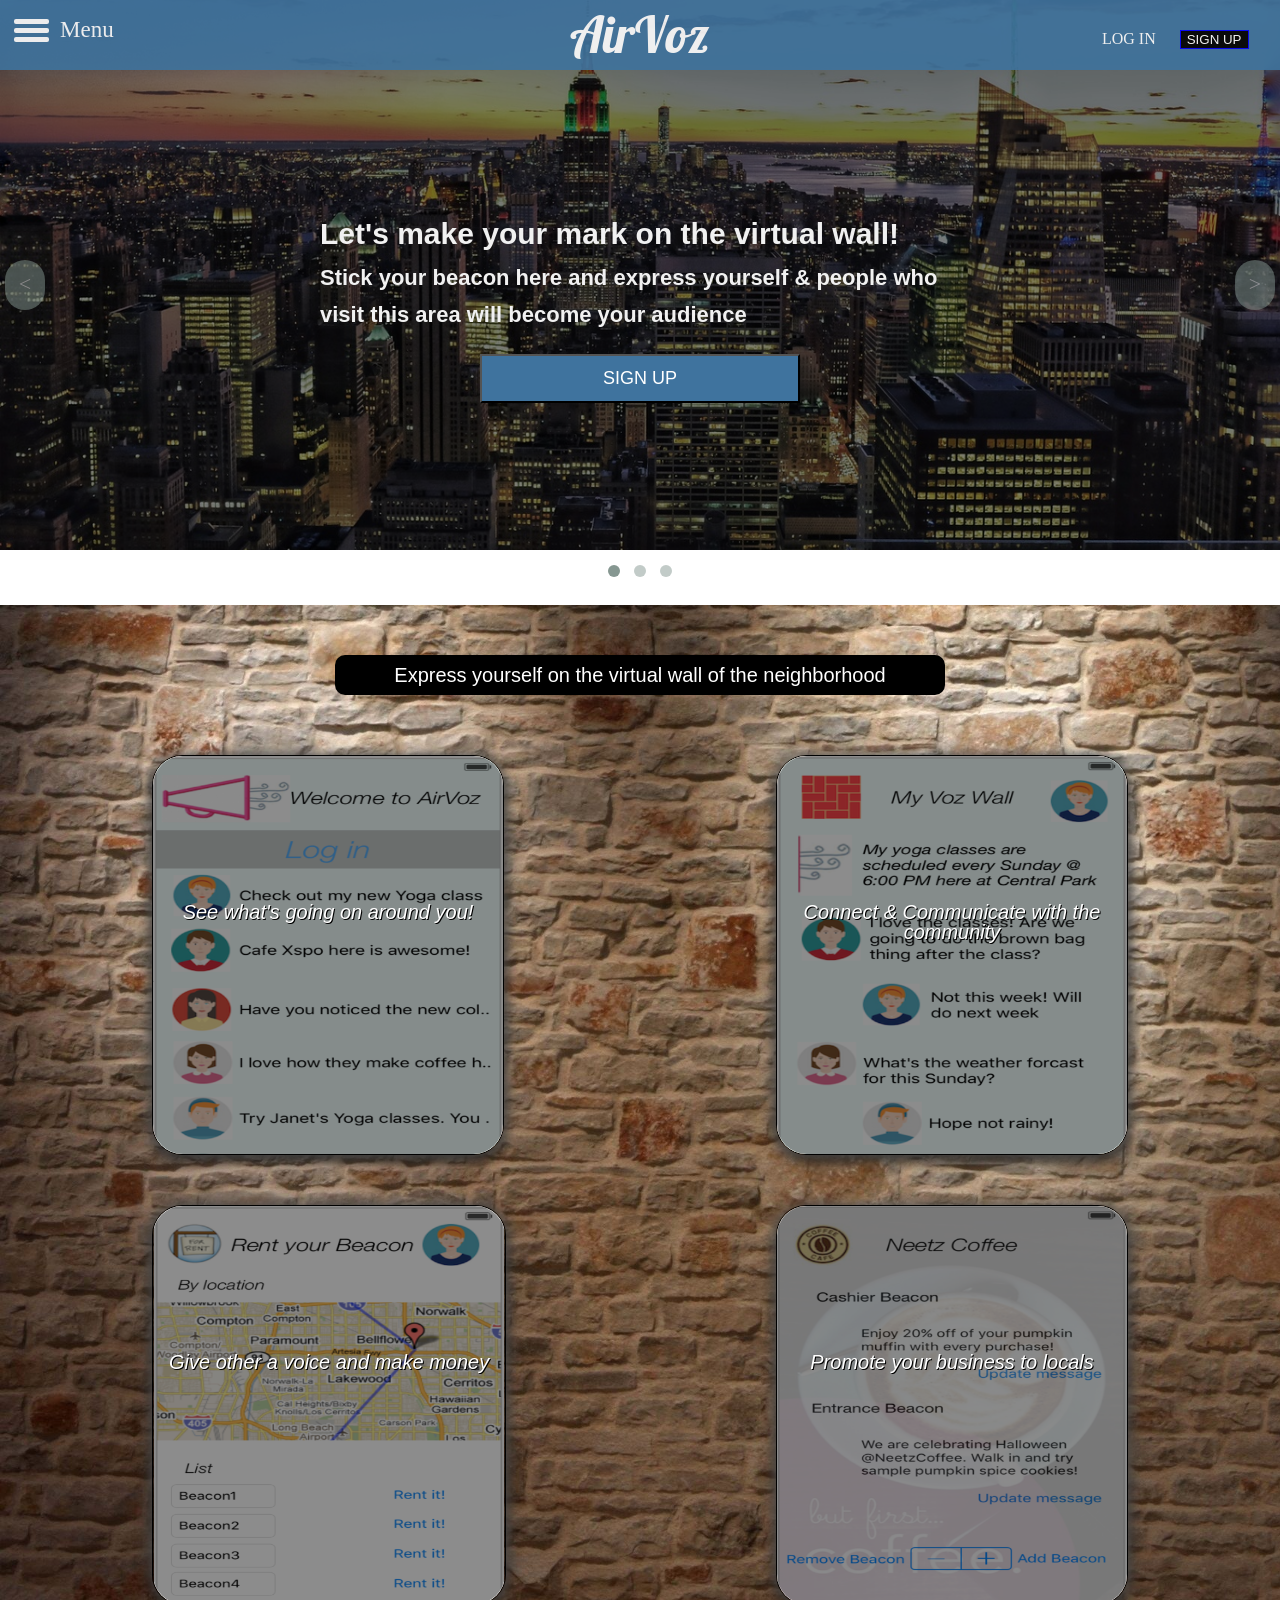
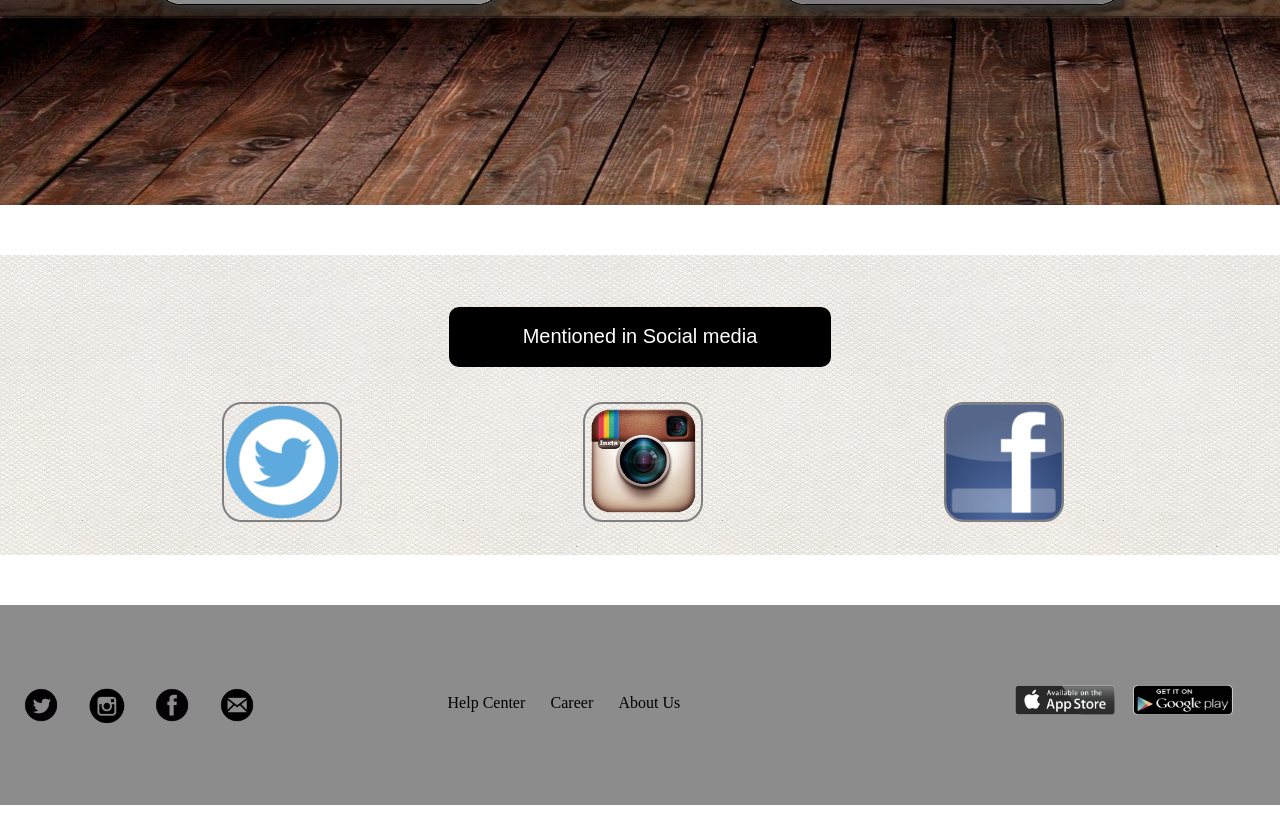
<file: index.html>
<!DOCTYPE html>
<html>
<head>
	<title>AirVoz</title>
	<meta charset="utf-8">
    <meta name="viewport" content="width=device-width, initial-scale=1.0, user-scalable=0">
	<link href='https://fonts.googleapis.com/css?family=Lobster|Bangers' rel='stylesheet' type='text/css'>
	<!-- external CSS link -->
	<link rel="stylesheet" href="Sass/reset.css">
	<link rel="stylesheet" href="js/owlCarouselPlugin/owl.carousel.css">
	<link rel="stylesheet" href="js/owlCarouselPlugin/owl.theme.css">
    <link rel="stylesheet" href="js/fancyBoxPlugin/jquery.fancybox.css" type="text/css" media="screen" />
 <!-- Default Theme -->
	
	<link rel="stylesheet" href="Sass/style.css">

</head>
<body class=" container clearfix">
	<header class="mainHeader">
		  	<div class="container clearfix">
		  		<div class="menu">
		  			<div id="navigator">
						<ul id="nav">
							<li class="nav_tab">
								<a href="index.html"><p>Home</p></a>
							</li>
							<li class="nav_tab">
								<a href="logIn.html"><p>Log In</p></a>
							</li>
			        		<li class="nav_tab">
								<a href="SignUp.html"><p>Sign Up</p></a>
							</li>	
							
							<!--<li class="nav_tab">
								<a href="#"><p>Enterprise Customers</p></a>
							</li>-->
			        		<li class="nav_tab">
								<a href="aboutU.html"><p> About us</p></a>
							</li>
							<li class="nav_tab">
								<a href="Legal.html"><p>Legal</p></a>
							</li>
				    	</ul>
			    	</div>
			
			    	<div class="menu-icon">			
						<div class="line_one"></div>
	 					<div class="line_two"></div>
	  					<div class="line_three"></div>  		
			    	</div>
			    	<p class="menu-text">Menu</p>

		  	    </div>
				<h1>AirVoz</h1>
					<nav class="Login">
						<ul>
			    			<li><a href="logIn.html">LOG IN</a></li>
							<li><button><a href="SignUp.html">SIGN UP</a></li></button>
						</ul>	
					</nav>
			</div>
		</header>
	  	

    <div id="owl-demo" class="owl-carousel owl-theme">
     
      <div style="background-image: url(IMAGE/item1.jpg)" class="item1">
       <div class="wrapper">
      			<div class="info">
	      			<h2> Let's make your mark on the virtual wall! </h2>
	      			<p>Stick your beacon here and express yourself & people who visit this area will become your audience</p>
	      			<button><a href="SignUp.html"> SIGN UP</a></button>
	    		</div>
      	</div>
      </div>

      <div style="background-image:url(IMAGE/item2.jpg);"  class="item2">
        <div class="wrapper">
      		<div class="info">
	      		<h2> The physical web at your fingertips! </h2>
	      		<p>Engage with your customers by keeping them informed about your new product line or seasonal sale</p>
	      		<button><a href="SignUp.html"> SIGN UP</a></button>
	    	</div>
	    </div>
      </div>


     <div style="background-image: url(IMAGE/item3.jpg)" class="item3">
       <div class="wrapper">
	      	<div class="info">
		      	<h2> Local businesses shape the community! </h2>
		      	<p>Organzie local events and let people in the community about those events.</p>
		      	<button><a href="SignUp.html"> SIGN UP</a></button>
		    </div>
       </div>
    </div>   
     
    
</div>

	<div  style="background-image: url(IMAGE/featuresBackground.jpg)" class="features clearfix">
	
		<!--<h1> FEATURES</h1>-->
		<h1>Express yourself on the virtual wall of the neighborhood</h1>
		<div class="container clearfix">

			<div class="box floatLeft1">
 				<a class="fancybox" rel="group" href="#feature1">
 					<img src="IMAGE/feature1.png" alt="" />
 				</a>
 				
    			<div class="cover top">
      				<h2 class="title">See what's going on around you!</h2>
     			</div>
			</div>
 
			<div class="box floatRight1">
				<a class="fancybox" rel="group" href="#feature2">
				<img src="IMAGE/feature2.png" alt="" /> </a>
    			<div class="cover top">
      				<h2 class="title">Connect & Communicate with the community</h2>
    			</div>
			</div>    

			<div class="box floatLeft2">
				<a class="fancybox" rel="group" href="#feature3"><img src="IMAGE/feature3.png" alt="" /> </a>
    			<div class="cover top">
      				<h2 class="title">Give other a voice and make money</h2>
      
    			</div>
  			</div>

			<div class="box floatRight2">
				<a class="fancybox" rel="group" href="#feature4"><img src="IMAGE/feature4.png" alt="" /> </a>
    			<div class="cover top">
      				<h2 class="title">Promote your business to locals</h2>
    			</div>
  			</div>
        </div>  
           
					<div id="feature1" class="hiddenDiv">
						<div class="featureHiddenNote"> 
					        <h1>Express yourself on the virtual wall of the neighborhood</h1>
							<p>AirVoz uses Bluetooth Low Energy technology to enable users broadcasting their messages to people in their community. Just open AirVoz to see people’s mark on the virtual wall of your neighborhood!
							</p>
						</div>
 						<img src="IMAGE/feature1.png" alt="" />
 					</div>
 				    <div id="feature2" class="hiddenDiv">
						<div class="featureHiddenNote"> 
					        <h1>Express yourself on the virtual wall of the neighborhood</h1>
							<p>When you post a message in a neighborhood, other users can also engage in a micro-conversation with you.
							</p>
						</div>
 						<img src="IMAGE/feature2.png" alt="" />
 					</div>
 					<div id="feature3" class="hiddenDiv">
						<div class="featureHiddenNote"> 
					        	<h1>Express yourself on the virtual wall of the neighborhood</h1>
								<p>You can rent your beacon that is placed in a prime neighborhood to people around the world who do not have access to that area but would like to express themselves in that neighborhood & engage in a conversation with people in the area.
								</p>
						</div>
 						<img src="IMAGE/feature3.png" alt="" />
 						</div>
 					<div id="feature4" class="hiddenDiv">
					<div class="featureHiddenNote"> 
					        <h1>Express yourself on the virtual wall of the neighborhood</h1>
							<p>Your business can place its beacon in the neighborhood in order to engage with people who are visiting the area as potential customers, and also inform loyal customers about new products and upcoming sales.
							</p>
					</div>
 				<img src="IMAGE/feature4.png" alt="" />
 			</div>
 	</div>		
 <div style="background-image: url(IMAGE/aboutUsPage2.jpg)" class="useCase"> 
 <div class="options">
 <div>Mentioned in Social media</div>
 </div> 
<div class="usecase-wrapper">
<div class="twitter">
    <a id="twitterClick" href="">
    		<img src="IMAGE/TwitterLogoUseCase.png" alt=""/>
	</a>
	<a id="twitterSecondClick" href="">
			<img id="twitterUseCase" src="IMAGE/twitter.png" alt=""/>
	</a>

</div>
<div class="instagram">
   <a id="instagramClick" href="">
	<img src="IMAGE/InstagramUseCaseLogo.gif" alt=""/>
   </a>	
   <a id="instagramSecondClick" href="">
			<img id="instagramUseCase" src="IMAGE/instagram.png" alt=""/>
	</a>
</div>
<div class="faceBook">
 <a id="faceBookClick" href="">
	<img src="IMAGE/faceBookLogoUseCase.png" alt=""/>
 </a>	
 <a id="faceBookSecondClick" href="">
			<img id="faceBookUseCase" src="IMAGE/face.png" alt=""/>
	</a>
</div>
</div>
</div>
<footer class="footerDesign">
<nav class="logo">
<ul>
<li><a href="#"><img class="footerImg" src="IMAGE/twitterLogo.gif" alt=" twitter logo"></a></li>
<li><a href="#"><img class="footerImg" src="IMAGE/instagramLogo.png" alt="Instagram Logo"></a></li>
<li><a href="#"><img class="footerImg" src="IMAGE/faceBookLogo.gif" alt=" FaceBook logo"></a></li>
<li><a href="#"><img class="footerImg" src="IMAGE/emailLogo.png" alt=" Email logo"></a></li>
</ul>
</nav>
<nav class="footerNote">
<ul>
<li><a href="#">Help Center</a></li>
<li><a href="#">Career</li>
<li><a href="aboutUs.html">About Us</a></li>
</ul>
</nav>
<nav class="footerDownload">
<ul>
<li><a href="#"><img src="IMAGE/appleStoreDownload.png" alt=""></a></li>
<li><a href="#"><img src="IMAGE/GooglePlayDownload.png" alt=""></a></li>
</ul>
</nav>

</footer> 

<script type="text/javascript" src="js/jquery.js"></script>
<script src="js/owlCarouselPlugin/owl.carousel.js"></script>
<script type="text/javascript" src="js/fancyBoxPlugin/jquery.fancybox.pack.js"></script>
<script src="js/calendarPlugin/jquery-ui.js"></script>
<script type="text/javascript" src="js/index.js"></script>

</body>
</html>
</file>
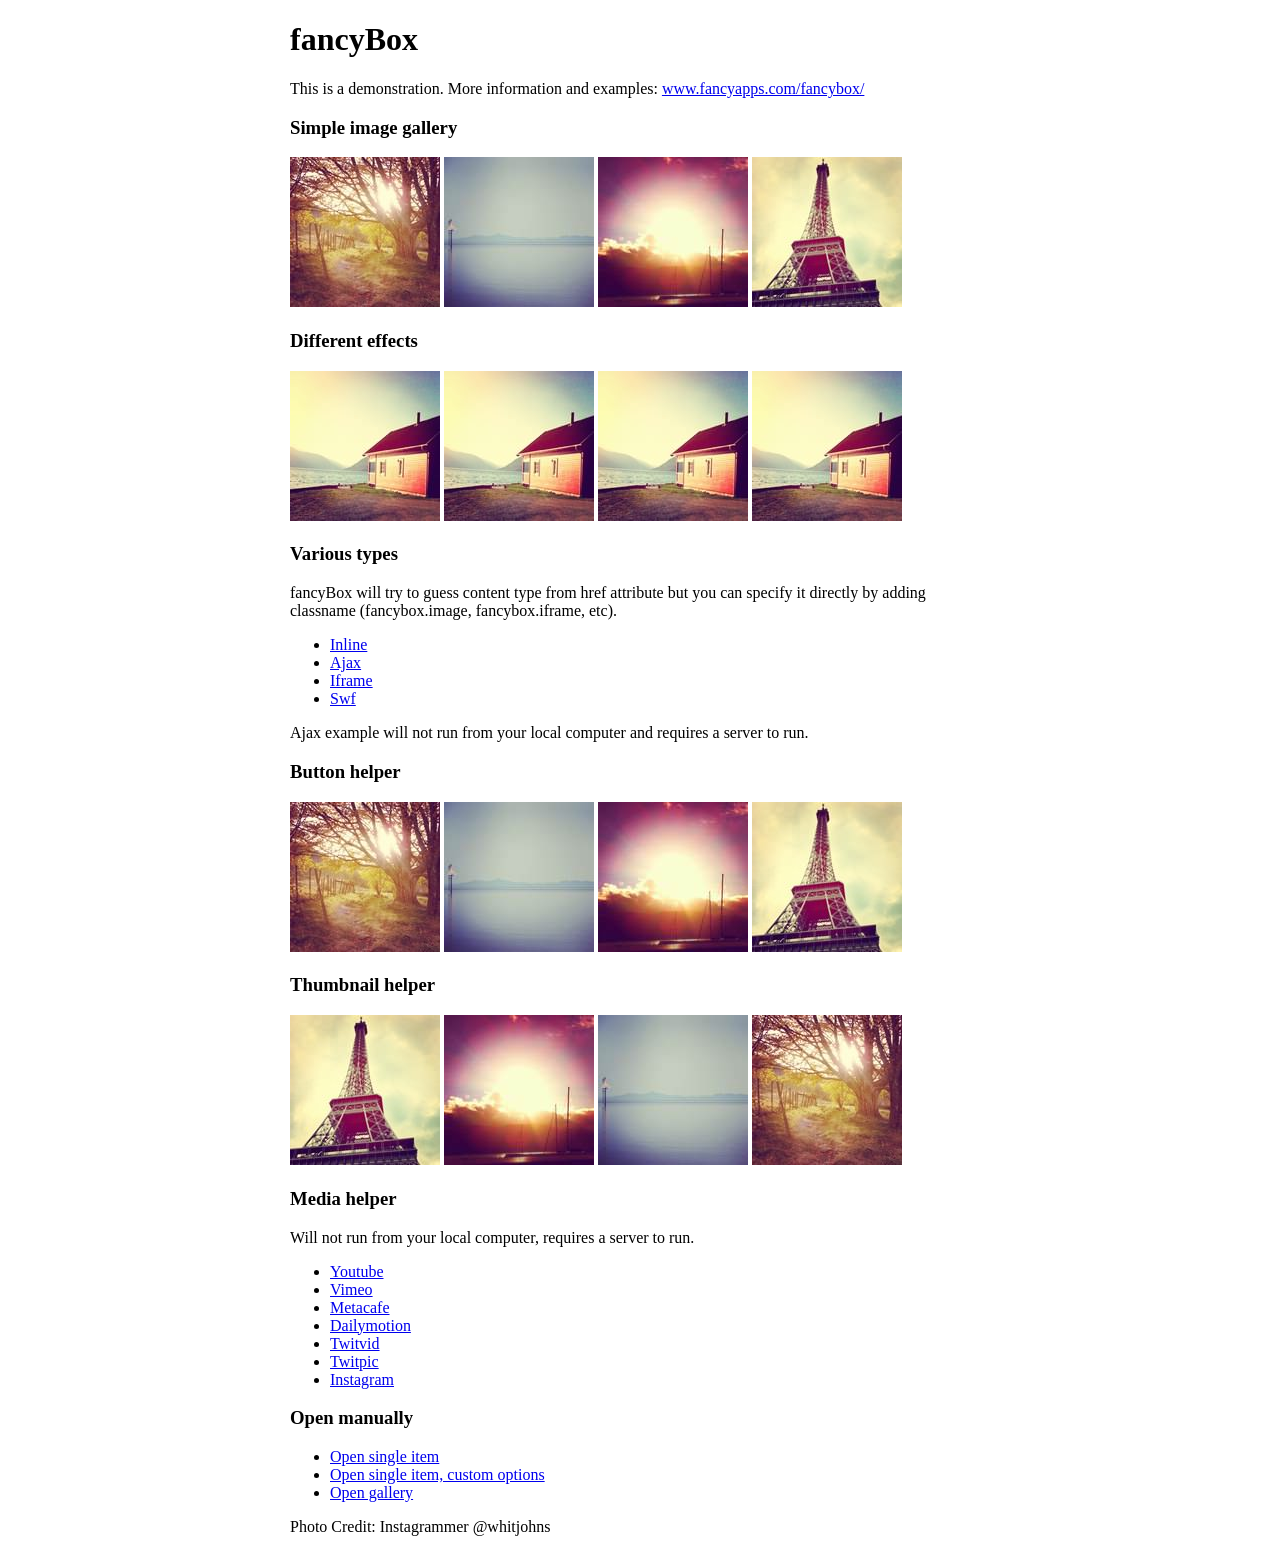
<file: fancyapps-fancyBox-18d1712/demo/index.html>
<!DOCTYPE html>
<html>
<head>
	<title>fancyBox - Fancy jQuery Lightbox Alternative | Demonstration</title>
	<meta http-equiv="Content-Type" content="text/html; charset=UTF-8" />

	<!-- Add jQuery library -->
	<script type="text/javascript" src="../lib/jquery-1.10.1.min.js"></script>

	<!-- Add mousewheel plugin (this is optional) -->
	<script type="text/javascript" src="../lib/jquery.mousewheel-3.0.6.pack.js"></script>

	<!-- Add fancyBox main JS and CSS files -->
	<script type="text/javascript" src="../source/jquery.fancybox.js?v=2.1.5"></script>
	<link rel="stylesheet" type="text/css" href="../source/jquery.fancybox.css?v=2.1.5" media="screen" />

	<!-- Add Button helper (this is optional) -->
	<link rel="stylesheet" type="text/css" href="../source/helpers/jquery.fancybox-buttons.css?v=1.0.5" />
	<script type="text/javascript" src="../source/helpers/jquery.fancybox-buttons.js?v=1.0.5"></script>

	<!-- Add Thumbnail helper (this is optional) -->
	<link rel="stylesheet" type="text/css" href="../source/helpers/jquery.fancybox-thumbs.css?v=1.0.7" />
	<script type="text/javascript" src="../source/helpers/jquery.fancybox-thumbs.js?v=1.0.7"></script>

	<!-- Add Media helper (this is optional) -->
	<script type="text/javascript" src="../source/helpers/jquery.fancybox-media.js?v=1.0.6"></script>

	<script type="text/javascript">
		$(document).ready(function() {
			/*
			 *  Simple image gallery. Uses default settings
			 */

			$('.fancybox').fancybox();

			/*
			 *  Different effects
			 */

			// Change title type, overlay closing speed
			$(".fancybox-effects-a").fancybox({
				helpers: {
					title : {
						type : 'outside'
					},
					overlay : {
						speedOut : 0
					}
				}
			});

			// Disable opening and closing animations, change title type
			$(".fancybox-effects-b").fancybox({
				openEffect  : 'none',
				closeEffect	: 'none',

				helpers : {
					title : {
						type : 'over'
					}
				}
			});

			// Set custom style, close if clicked, change title type and overlay color
			$(".fancybox-effects-c").fancybox({
				wrapCSS    : 'fancybox-custom',
				closeClick : true,

				openEffect : 'none',

				helpers : {
					title : {
						type : 'inside'
					},
					overlay : {
						css : {
							'background' : 'rgba(238,238,238,0.85)'
						}
					}
				}
			});

			// Remove padding, set opening and closing animations, close if clicked and disable overlay
			$(".fancybox-effects-d").fancybox({
				padding: 0,

				openEffect : 'elastic',
				openSpeed  : 150,

				closeEffect : 'elastic',
				closeSpeed  : 150,

				closeClick : true,

				helpers : {
					overlay : null
				}
			});

			/*
			 *  Button helper. Disable animations, hide close button, change title type and content
			 */

			$('.fancybox-buttons').fancybox({
				openEffect  : 'none',
				closeEffect : 'none',

				prevEffect : 'none',
				nextEffect : 'none',

				closeBtn  : false,

				helpers : {
					title : {
						type : 'inside'
					},
					buttons	: {}
				},

				afterLoad : function() {
					this.title = 'Image ' + (this.index + 1) + ' of ' + this.group.length + (this.title ? ' - ' + this.title : '');
				}
			});


			/*
			 *  Thumbnail helper. Disable animations, hide close button, arrows and slide to next gallery item if clicked
			 */

			$('.fancybox-thumbs').fancybox({
				prevEffect : 'none',
				nextEffect : 'none',

				closeBtn  : false,
				arrows    : false,
				nextClick : true,

				helpers : {
					thumbs : {
						width  : 50,
						height : 50
					}
				}
			});

			/*
			 *  Media helper. Group items, disable animations, hide arrows, enable media and button helpers.
			*/
			$('.fancybox-media')
				.attr('rel', 'media-gallery')
				.fancybox({
					openEffect : 'none',
					closeEffect : 'none',
					prevEffect : 'none',
					nextEffect : 'none',

					arrows : false,
					helpers : {
						media : {},
						buttons : {}
					}
				});

			/*
			 *  Open manually
			 */

			$("#fancybox-manual-a").click(function() {
				$.fancybox.open('1_b.jpg');
			});

			$("#fancybox-manual-b").click(function() {
				$.fancybox.open({
					href : 'iframe.html',
					type : 'iframe',
					padding : 5
				});
			});

			$("#fancybox-manual-c").click(function() {
				$.fancybox.open([
					{
						href : '1_b.jpg',
						title : 'My title'
					}, {
						href : '2_b.jpg',
						title : '2nd title'
					}, {
						href : '3_b.jpg'
					}
				], {
					helpers : {
						thumbs : {
							width: 75,
							height: 50
						}
					}
				});
			});


		});
	</script>
	<style type="text/css">
		.fancybox-custom .fancybox-skin {
			box-shadow: 0 0 50px #222;
		}

		body {
			max-width: 700px;
			margin: 0 auto;
		}
	</style>
</head>
<body>
	<h1>fancyBox</h1>

	<p>This is a demonstration. More information and examples: <a href="http://fancyapps.com/fancybox/">www.fancyapps.com/fancybox/</a></p>

	<h3>Simple image gallery</h3>
	<p>
		<a class="fancybox" href="1_b.jpg" data-fancybox-group="gallery" title="Lorem ipsum dolor sit amet"><img src="1_s.jpg" alt="" /></a>

		<a class="fancybox" href="2_b.jpg" data-fancybox-group="gallery" title="Etiam quis mi eu elit temp"><img src="2_s.jpg" alt="" /></a>

		<a class="fancybox" href="3_b.jpg" data-fancybox-group="gallery" title="Cras neque mi, semper leon"><img src="3_s.jpg" alt="" /></a>

		<a class="fancybox" href="4_b.jpg" data-fancybox-group="gallery" title="Sed vel sapien vel sem uno"><img src="4_s.jpg" alt="" /></a>
	</p>

	<h3>Different effects</h3>
	<p>
		<a class="fancybox-effects-a" href="5_b.jpg" title="Lorem ipsum dolor sit amet, consectetur adipiscing elit"><img src="5_s.jpg" alt="" /></a>

		<a class="fancybox-effects-b" href="5_b.jpg" title="Lorem ipsum dolor sit amet, consectetur adipiscing elit"><img src="5_s.jpg" alt="" /></a>

		<a class="fancybox-effects-c" href="5_b.jpg" title="Lorem ipsum dolor sit amet, consectetur adipiscing elit"><img src="5_s.jpg" alt="" /></a>

		<a class="fancybox-effects-d" href="5_b.jpg" title="Lorem ipsum dolor sit amet, consectetur adipiscing elit"><img src="5_s.jpg" alt="" /></a>
	</p>

	<h3>Various types</h3>
	<p>
		fancyBox will try to guess content type from href attribute but you can specify it directly by adding classname (fancybox.image, fancybox.iframe, etc).
	</p>
	<ul>
		<li><a class="fancybox" href="#inline1" title="Lorem ipsum dolor sit amet">Inline</a></li>
		<li><a class="fancybox fancybox.ajax" href="ajax.txt">Ajax</a></li>
		<li><a class="fancybox fancybox.iframe" href="iframe.html">Iframe</a></li>
		<li><a class="fancybox" href="http://www.adobe.com/jp/events/cs3_web_edition_tour/swfs/perform.swf">Swf</a></li>
	</ul>

	<div id="inline1" style="width:400px;display: none;">
		<h3>Etiam quis mi eu elit</h3>
		<p>
			Lorem ipsum dolor sit amet, consectetur adipiscing elit. Etiam quis mi eu elit tempor facilisis id et neque. Nulla sit amet sem sapien. Vestibulum imperdiet porta ante ac ornare. Nulla et lorem eu nibh adipiscing ultricies nec at lacus. Cras laoreet ultricies sem, at blandit mi eleifend aliquam. Nunc enim ipsum, vehicula non pretium varius, cursus ac tortor. Vivamus fringilla congue laoreet. Quisque ultrices sodales orci, quis rhoncus justo auctor in. Phasellus dui eros, bibendum eu feugiat ornare, faucibus eu mi. Nunc aliquet tempus sem, id aliquam diam varius ac. Maecenas nisl nunc, molestie vitae eleifend vel, iaculis sed magna. Aenean tempus lacus vitae orci posuere porttitor eget non felis. Donec lectus elit, aliquam nec eleifend sit amet, vestibulum sed nunc.
		</p>
	</div>

	<p>
		Ajax example will not run from your local computer and requires a server to run.
	</p>

	<h3>Button helper</h3>
	<p>
		<a class="fancybox-buttons" data-fancybox-group="button" href="1_b.jpg"><img src="1_s.jpg" alt="" /></a>

		<a class="fancybox-buttons" data-fancybox-group="button" href="2_b.jpg"><img src="2_s.jpg" alt="" /></a>

		<a class="fancybox-buttons" data-fancybox-group="button" href="3_b.jpg"><img src="3_s.jpg" alt="" /></a>

		<a class="fancybox-buttons" data-fancybox-group="button" href="4_b.jpg"><img src="4_s.jpg" alt="" /></a>
	</p>

	<h3>Thumbnail helper</h3>
	<p>
		<a class="fancybox-thumbs" data-fancybox-group="thumb" href="4_b.jpg"><img src="4_s.jpg" alt="" /></a>

		<a class="fancybox-thumbs" data-fancybox-group="thumb" href="3_b.jpg"><img src="3_s.jpg" alt="" /></a>

		<a class="fancybox-thumbs" data-fancybox-group="thumb" href="2_b.jpg"><img src="2_s.jpg" alt="" /></a>

		<a class="fancybox-thumbs" data-fancybox-group="thumb" href="1_b.jpg"><img src="1_s.jpg" alt="" /></a>
	</p>

	<h3>Media helper</h3>
	<p>
		Will not run from your local computer, requires a server to run.
	</p>

	<ul>
		<li><a class="fancybox-media" href="http://www.youtube.com/watch?v=opj24KnzrWo">Youtube</a></li>
		<li><a class="fancybox-media" href="http://vimeo.com/47480346">Vimeo</a></li>
		<li><a class="fancybox-media" href="http://www.metacafe.com/watch/7635964/">Metacafe</a></li>
		<li><a class="fancybox-media" href="http://www.dailymotion.com/video/xoeylt_electric-guest-this-head-i-hold_music">Dailymotion</a></li>
		<li><a class="fancybox-media" href="http://twitvid.com/QY7MD">Twitvid</a></li>
		<li><a class="fancybox-media" href="http://twitpic.com/7p93st">Twitpic</a></li>
		<li><a class="fancybox-media" href="http://instagr.am/p/IejkuUGxQn">Instagram</a></li>
	</ul>

	<h3>Open manually</h3>
	<ul>
		<li><a id="fancybox-manual-a" href="javascript:;">Open single item</a></li>
		<li><a id="fancybox-manual-b" href="javascript:;">Open single item, custom options</a></li>
		<li><a id="fancybox-manual-c" href="javascript:;">Open gallery</a></li>
	</ul>

	<p>
		Photo Credit: Instagrammer @whitjohns
	</p>
</body>
</html>
</file>
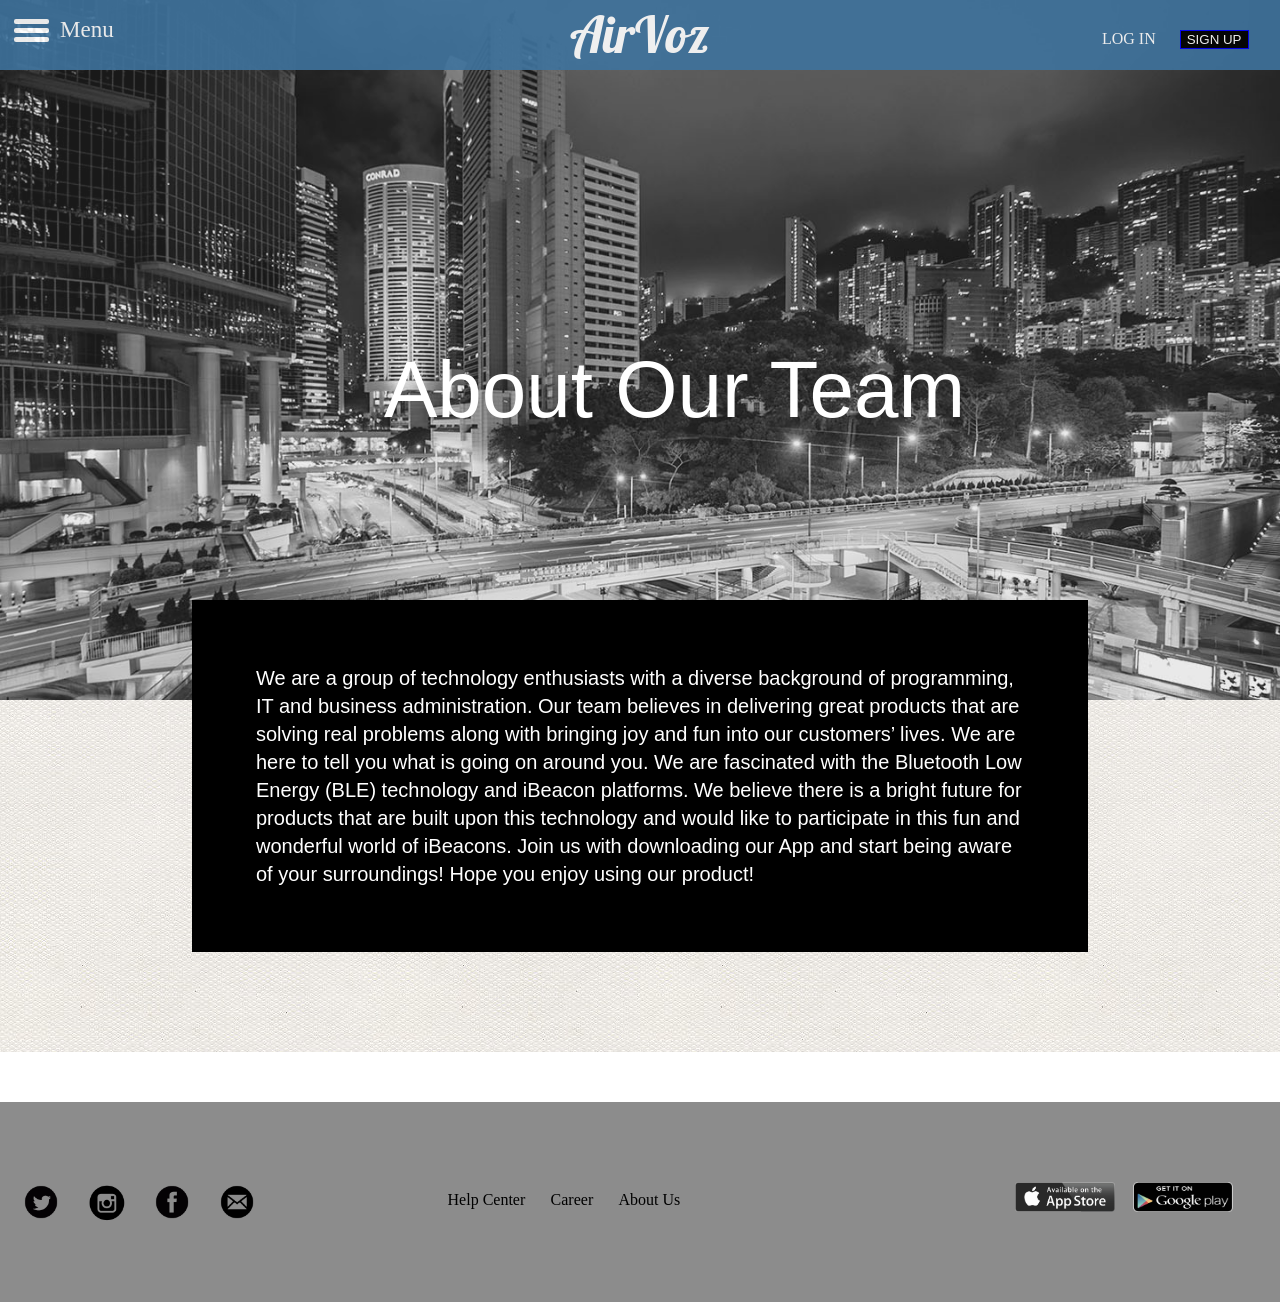
<file: aboutU.html>
<!DOCTYPE html>
<html>
<head>
	<title>AirVoz</title>
	<meta charset="utf-8">
  <meta name="viewport" content="width=device-width, initial-scale=1.0, user-scalable=0">
<link href='https://fonts.googleapis.com/css?family=Lobster|Bangers' rel='stylesheet' type='text/css'>
<!-- external CSS link -->
<link rel="stylesheet" href="Sass/reset.css">	
<link rel="stylesheet" href="Sass/style.css">

</head>
<body class="clearfix">
	<header class="mainHeader">
		  	<div class="container clearfix">
		  		<div class="menu">
		  			<div id="navigator">
						<ul id="nav">
							<li class="nav_tab">
								<a href="index.html"><p>Home</p></a>
							</li>
							<li class="nav_tab">
							<a href="logIn.html"><p>Log In</p></a>
							</li>
			        		<li class="nav_tab">
								<a href="SignUp.html"><p>Sign Up</p></a>
							</li>	
							
							<!--<li class="nav_tab">
								<a href="#"><p>Enterprise Customers</p></a>
						</li>-->
		        		<li class="nav_tab">
								<a href="aboutU.html"><p> About us</p></a>
							</li>
							<li class="nav_tab">
								<a href="Legal.html"><p>Legal</p></a>
							</li>
				    	</ul>
			    	</div>
			
			    	<div class="menu-icon">			
						<div class="line_one"></div>
	 					<div class="line_two"></div>
	  					<div class="line_three"></div>  		
			    	</div>
			    	<p class="menu-text">Menu</p>

		  	    </div>
				<h1>AirVoz</h1>
					<nav class="Login">
						<ul>
			    			<li><a href="logIn.html">LOG IN</a></li>
							<li><button><a href="SignUp.html">SIGN UP</a></li></button>
						</ul>	
					</nav>
			</div>
		</header>
	<div class="aboutUsWrapper">
		<div class="aboutCompany">
				<h1> About Our Team</h1>
		</div>
   </div>
<div style="background-image: url(IMAGE/aboutUsPage2.jpg)">
<div class="aboutUsNote">
	<p>We are a group of technology enthusiasts with a diverse background of programming, IT and business administration. Our team believes in delivering great products that are solving real problems along with bringing joy and fun into our customers’ lives. We are here to tell you what is going on around you.
	We are fascinated with the Bluetooth Low Energy (BLE) technology and iBeacon platforms. We believe there is a bright future for products that are built upon this technology and would like to participate in this fun and wonderful world of iBeacons. Join us with downloading our App and start being aware of your surroundings!

	Hope you enjoy using our product!
</p>
</div>
</div>
<footer class="footerDesign">
<nav class="logo">
<ul>
<li><a href="#"><img class="footerImg" src="IMAGE/twitterLogo.gif" alt=" twitter logo"></a></li>
<li><a href="#"><img class="footerImg" src="IMAGE/instagramLogo.png" alt="Instagram Logo"></a></li>
<li><a href="#"><img class="footerImg" src="IMAGE/faceBookLogo.gif" alt=" FaceBook logo"></a></li>
<li><a href="#"><img class="footerImg" src="IMAGE/emailLogo.png" alt=" Email logo"></a></li>
</ul>
</nav>
<nav class="footerNote">
<ul>
<li><a href="#">Help Center</a></li>
<li><a href="#">Career</li>
<li><a href="aboutUs.html">About Us</a></li>
</ul>
</nav>
<nav class="footerDownload">
<ul>
<li><a href="#"><img src="IMAGE/appleStoreDownload.png" alt=""></a></li>
<li><a href="#"><img src="IMAGE/GooglePlayDownload.png" alt=""></a></li>
</ul>
</nav>

</footer> 
    
<script type="text/javascript" src="js/jquery.js"></script>
<script src="js/owlCarouselPlugin/owl.carousel.js"></script>
<script type="text/javascript" src="js/fancyBoxPlugin/jquery.fancybox.pack.js"></script>
<script src="js/calendarPlugin/jquery-ui.js"></script>
<script type="text/javascript" src="js/index.js"></script>

</body>
</html>
</file>
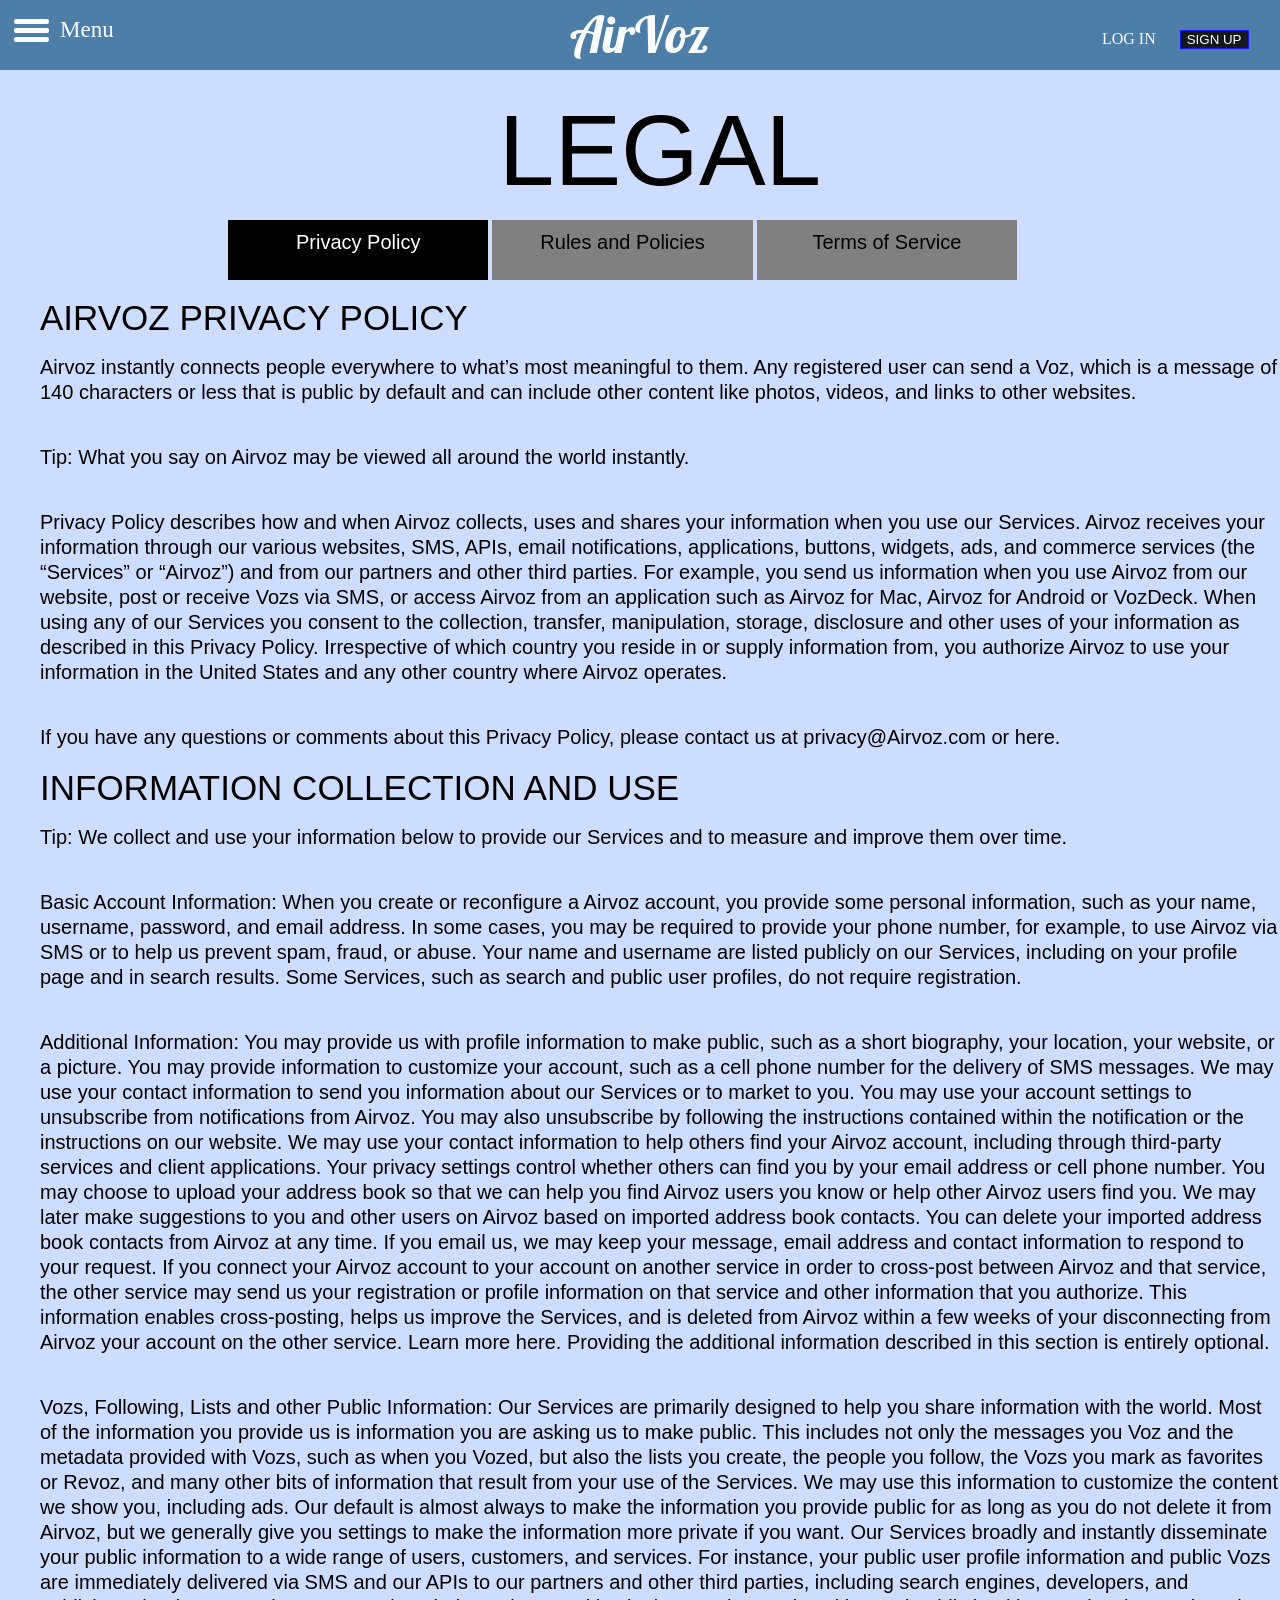
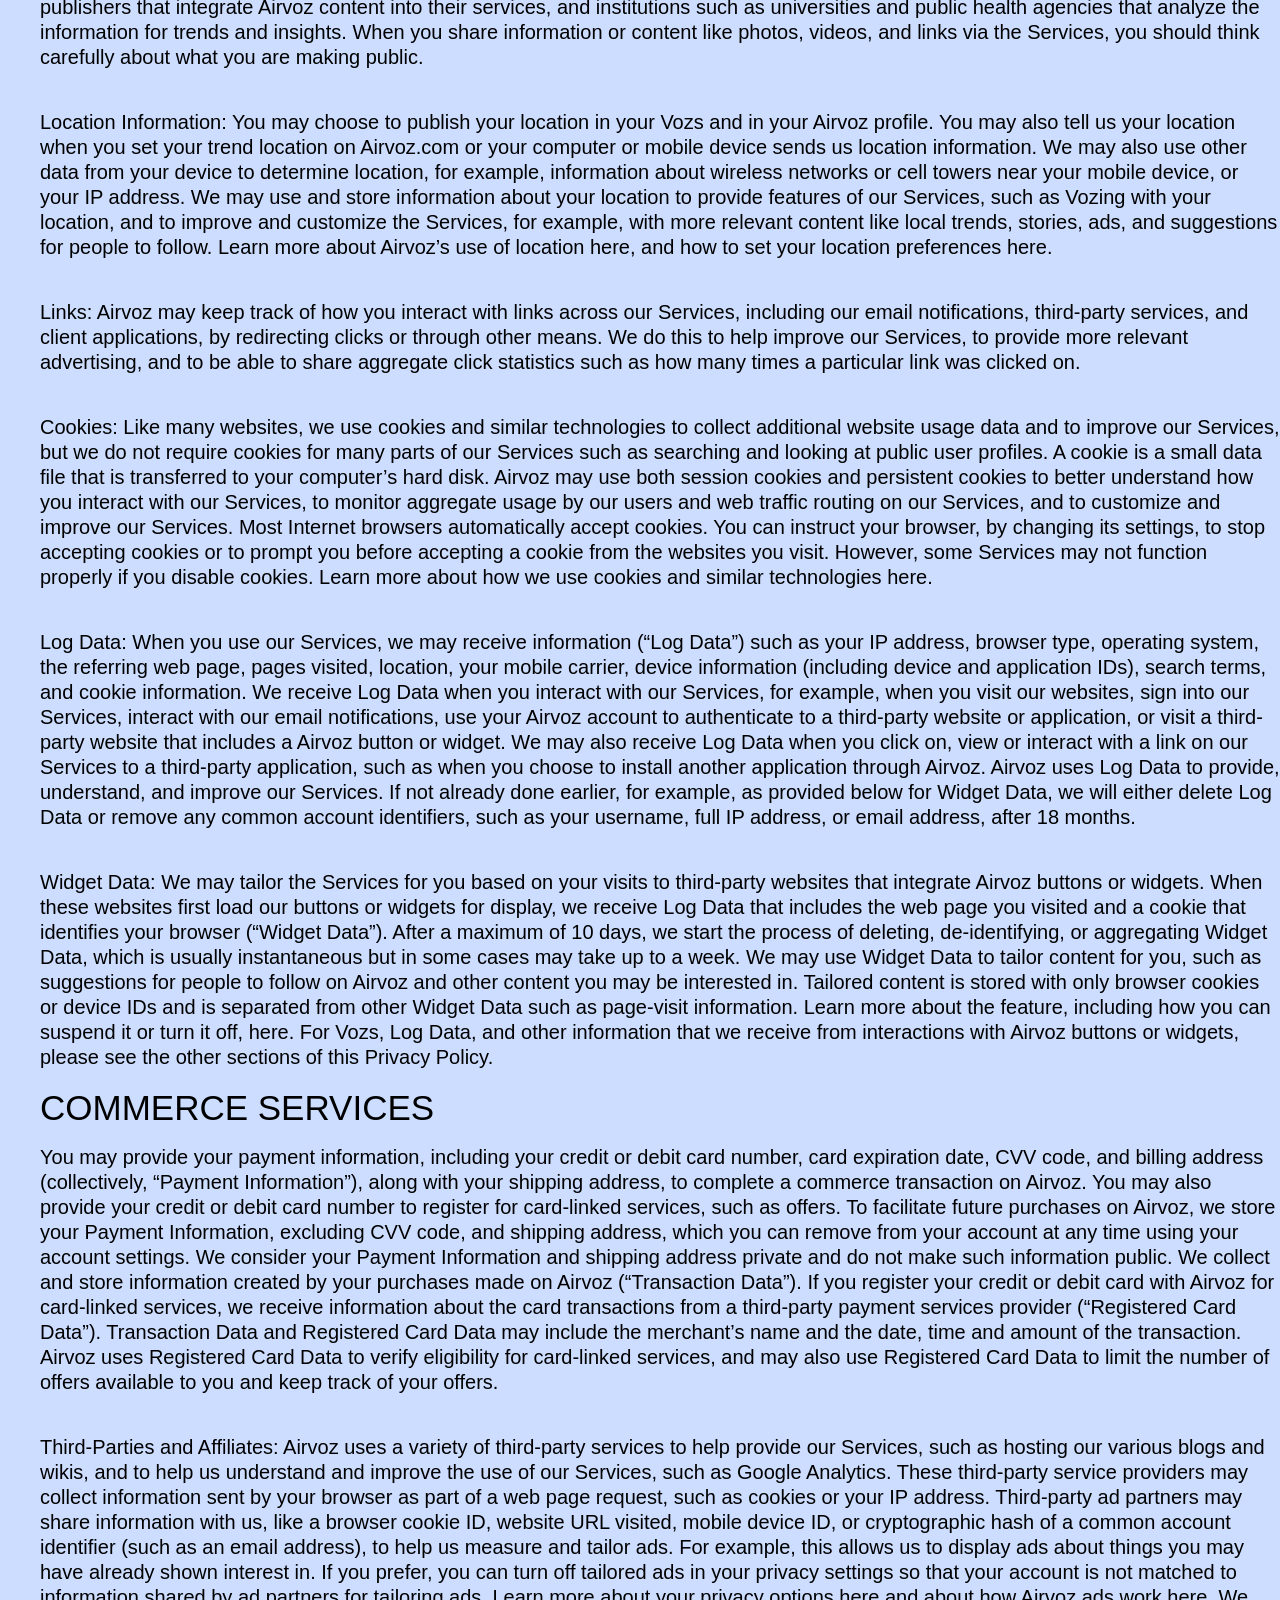
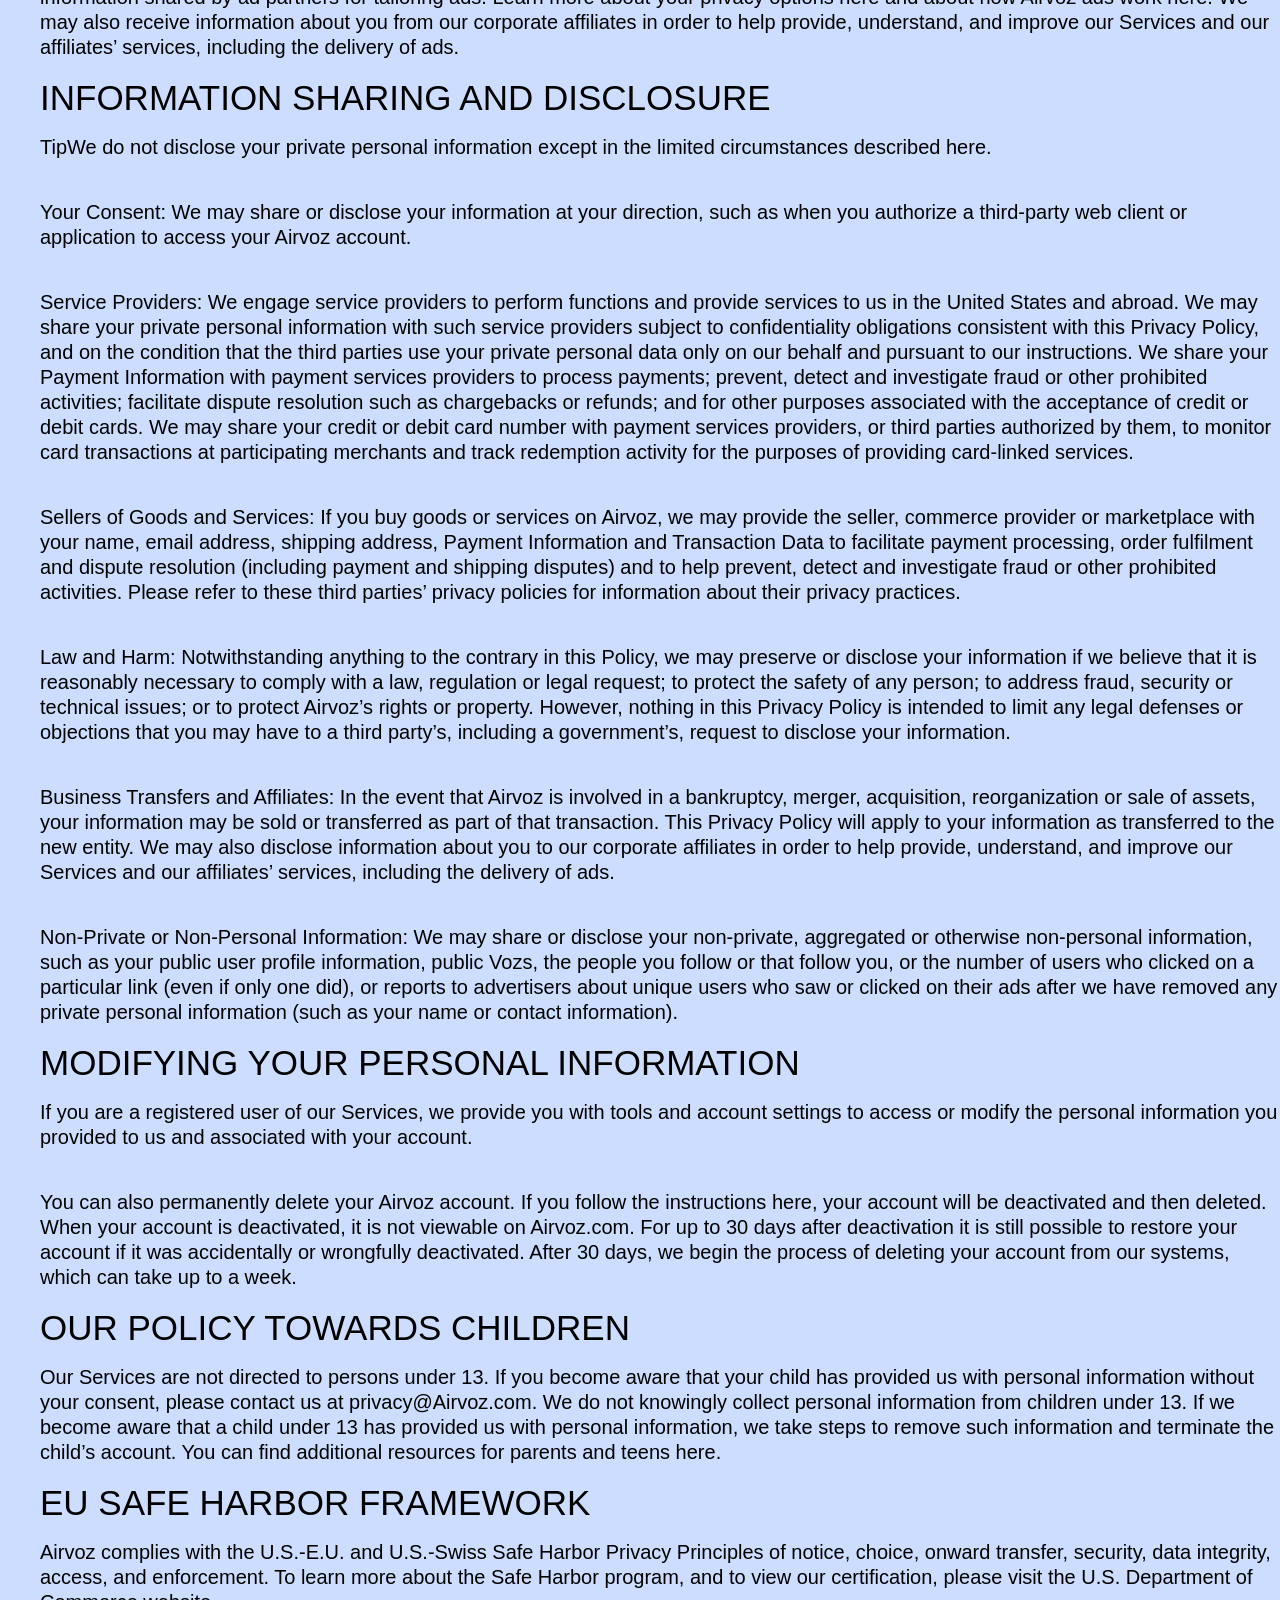
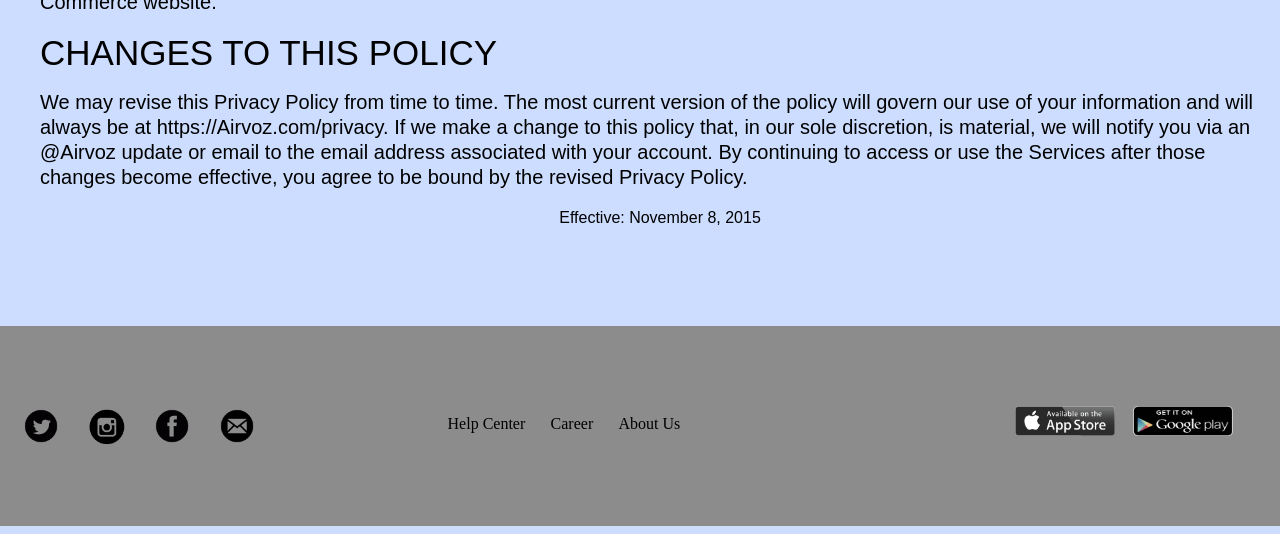
<file: Legal.html>
<!DOCTYPE html>
<html>
<head>
	<title>AirVoz</title>
	<meta charset="utf-8">
    <meta content="width=device-width, initial-scale=1.0, maximum-scale=1.0, user-scalable=0" name="viewport" />
    <meta name="viewport" content="width=device-width"/>
	<link href='https://fonts.googleapis.com/css?family=Lobster|Bangers' rel='stylesheet' type='text/css'>
	<!-- external CSS link -->
	<link rel="stylesheet" href="Sass/reset.css">
	<link rel="stylesheet" href="Sass/style.css">

</head>
<body class="clearfix color">
	<header class="mainHeader">
		  	<div class="container clearfix">
		  		<div class="menu">
		  			<div id="navigator">
						<ul id="nav">
							<li class="nav_tab">
								<a href="index.html"><p>Home</p></a>
							</li>
							<li class="nav_tab">
								<a href="logIn.html"><p>Log In</p></a>
							</li>
			        		<li class="nav_tab">
								<a href="SignUp.html"><p>Sign Up</p></a>
							</li>	
							
							<!--<li class="nav_tab">
								<a href="#"><p>Enterprise Customers</p></a>-->
							</li>
			        		<li class="nav_tab">
								<a href="aboutU.html"><p> About us</p></a>
							</li>
							<li class="nav_tab">
								<a href="Legal.html"><p>Legal</p></a>
							</li>
				    	</ul>
			    	</div>
			
			    	<div class="menu-icon">			
						<div class="line_one"></div>
	 					<div class="line_two"></div>
	  					<div class="line_three"></div>  		
			    	</div>
			    	<p class="menu-text">Menu</p>

		  	    </div>
				<h1>AirVoz</h1>
					<nav class="Login">
						<ul>
			    			<li><a href="logIn.html">LOG IN</a></li>
							<li><button><a href="SignUp.html">SIGN UP</a></li></button>
						</ul>	
					</nav>
			</div>
	</header>
	</div>
<div class="legal">	
<h1>LEGAL</h1>
<div class="legalButtons">
<a class="selectedLink" href="Legal.html">Privacy Policy</a>
<a href="RulesPolicies.html">Rules and Policies</a>
<a href="TemsOfService.html">Terms of Service</a>

</div>

<h2>Airvoz Privacy Policy</h2>

<article>Airvoz instantly connects people everywhere to what’s most meaningful to them. Any registered user can send a Voz, which is a message of 140 characters or less that is public by default and can include other content like photos, videos, and links to other websites.</article>

<article>Tip: What you say on Airvoz may be viewed all around the world instantly.</article>

<article> Privacy Policy describes how and when Airvoz collects, uses and shares your information when you use our Services. Airvoz receives your information through our various websites, SMS, APIs, email notifications, applications, buttons, widgets, ads, and commerce services (the “Services” or “Airvoz”) and from our partners and other third parties. For example, you send us information when you use Airvoz from our website, post or receive Vozs via SMS, or access Airvoz from an application such as Airvoz for Mac, Airvoz for Android or VozDeck. When using any of our Services you consent to the collection, transfer, manipulation, storage, disclosure and other uses of your information as described in this Privacy Policy. Irrespective of which country you reside in or supply information from, you authorize Airvoz to use your information in the United States and any other country where Airvoz operates.</article>

<article>If you have any questions or comments about this Privacy Policy, please contact us at privacy@Airvoz.com or here.</article>

<h2>Information Collection and Use</h2>
<article>Tip: We collect and use your information below to provide our Services and to measure and improve them over time.</article>

<article>Basic Account Information: When you create or reconfigure a Airvoz account, you provide some personal information, such as your name, username, password, and email address. In some cases, you may be required to provide your phone number, for example, to use Airvoz via SMS or to help us prevent spam, fraud, or abuse. Your name and username are listed publicly on our Services, including on your profile page and in search results. Some Services, such as search and public user profiles, do not require registration.</article>

<article>Additional Information: You may provide us with profile information to make public, such as a short biography, your location, your website, or a picture. You may provide information to customize your account, such as a cell phone number for the delivery of SMS messages. We may use your contact information to send you information about our Services or to market to you. You may use your account settings to unsubscribe from notifications from Airvoz. You may also unsubscribe by following the instructions contained within the notification or the instructions on our website. We may use your contact information to help others find your Airvoz account, including through third-party services and client applications. Your privacy settings control whether others can find you by your email address or cell phone number. You may choose to upload your address book so that we can help you find Airvoz users you know or help other Airvoz users find you. We may later make suggestions to you and other users on Airvoz based on imported address book contacts. You can delete your imported address book contacts from Airvoz at any time. If you email us, we may keep your message, email address and contact information to respond to your request. If you connect your Airvoz account to your account on another service in order to cross-post between Airvoz and that service, the other service may send us your registration or profile information on that service and other information that you authorize. This information enables cross-posting, helps us improve the Services, and is deleted from Airvoz within a few weeks of your disconnecting from Airvoz your account on the other service. Learn more here. Providing the additional information described in this section is entirely optional.</article>

<article>Vozs, Following, Lists and other Public Information: Our Services are primarily designed to help you share information with the world. Most of the information you provide us is information you are asking us to make public. This includes not only the messages you Voz and the metadata provided with Vozs, such as when you Vozed, but also the lists you create, the people you follow, the Vozs you mark as favorites or Revoz, and many other bits of information that result from your use of the Services. We may use this information to customize the content we show you, including ads. Our default is almost always to make the information you provide public for as long as you do not delete it from Airvoz, but we generally give you settings to make the information more private if you want. Our Services broadly and instantly disseminate your public information to a wide range of users, customers, and services. For instance, your public user profile information and public Vozs are immediately delivered via SMS and our APIs to our partners and other third parties, including search engines, developers, and publishers that integrate Airvoz content into their services, and institutions such as universities and public health agencies that analyze the information for trends and insights. When you share information or content like photos, videos, and links via the Services, you should think carefully about what you are making public.</article>

<article>Location Information: You may choose to publish your location in your Vozs and in your Airvoz profile. You may also tell us your location when you set your trend location on Airvoz.com or your computer or mobile device sends us location information. We may also use other data from your device to determine location, for example, information about wireless networks or cell towers near your mobile device, or your IP address. We may use and store information about your location to provide features of our Services, such as Vozing with your location, and to improve and customize the Services, for example, with more relevant content like local trends, stories, ads, and suggestions for people to follow. Learn more about Airvoz’s use of location here, and how to set your location preferences here.</article>

<article>Links: Airvoz may keep track of how you interact with links across our Services, including our email notifications, third-party services, and client applications, by redirecting clicks or through other means. We do this to help improve our Services, to provide more relevant advertising, and to be able to share aggregate click statistics such as how many times a particular link was clicked on.</article>

<article>Cookies: Like many websites, we use cookies and similar technologies to collect additional website usage data and to improve our Services, but we do not require cookies for many parts of our Services such as searching and looking at public user profiles. A cookie is a small data file that is transferred to your computer’s hard disk. Airvoz may use both session cookies and persistent cookies to better understand how you interact with our Services, to monitor aggregate usage by our users and web traffic routing on our Services, and to customize and improve our Services. Most Internet browsers automatically accept cookies. You can instruct your browser, by changing its settings, to stop accepting cookies or to prompt you before accepting a cookie from the websites you visit. However, some Services may not function properly if you disable cookies. Learn more about how we use cookies and similar technologies here.</article>

<article>Log Data: When you use our Services, we may receive information (“Log Data”) such as your IP address, browser type, operating system, the referring web page, pages visited, location, your mobile carrier, device information (including device and application IDs), search terms, and cookie information. We receive Log Data when you interact with our Services, for example, when you visit our websites, sign into our Services, interact with our email notifications, use your Airvoz account to authenticate to a third-party website or application, or visit a third-party website that includes a Airvoz button or widget. We may also receive Log Data when you click on, view or interact with a link on our Services to a third-party application, such as when you choose to install another application through Airvoz. Airvoz uses Log Data to provide, understand, and improve our Services. If not already done earlier, for example, as provided below for Widget Data, we will either delete Log Data or remove any common account identifiers, such as your username, full IP address, or email address, after 18 months.</article>

<article>Widget Data: We may tailor the Services for you based on your visits to third-party websites that integrate Airvoz buttons or widgets. When these websites first load our buttons or widgets for display, we receive Log Data that includes the web page you visited and a cookie that identifies your browser (“Widget Data”). After a maximum of 10 days, we start the process of deleting, de-identifying, or aggregating Widget Data, which is usually instantaneous but in some cases may take up to a week. We may use Widget Data to tailor content for you, such as suggestions for people to follow on Airvoz and other content you may be interested in. Tailored content is stored with only browser cookies or device IDs and is separated from other Widget Data such as page-visit information. Learn more about the feature, including how you can suspend it or turn it off, here. For Vozs, Log Data, and other information that we receive from interactions with Airvoz buttons or widgets, please see the other sections of this Privacy Policy.</article>

<h2>Commerce Services</h2> 
<article>You may provide your payment information, including your credit or debit card number, card expiration date, CVV code, and billing address (collectively, “Payment Information”), along with your shipping address, to complete a commerce transaction on Airvoz. You may also provide your credit or debit card number to register for card-linked services, such as offers. To facilitate future purchases on Airvoz, we store your Payment Information, excluding CVV code, and shipping address, which you can remove from your account at any time using your account settings. We consider your Payment Information and shipping address private and do not make such information public. We collect and store information created by your purchases made on Airvoz (“Transaction Data”). If you register your credit or debit card with Airvoz for card-linked services, we receive information about the card transactions from a third-party payment services provider (“Registered Card Data”). Transaction Data and Registered Card Data may include the merchant’s name and the date, time and amount of the transaction. Airvoz uses Registered Card Data to verify eligibility for card-linked services, and may also use Registered Card Data to limit the number of offers available to you and keep track of your offers.</article>

<article>Third-Parties and Affiliates: Airvoz uses a variety of third-party services to help provide our Services, such as hosting our various blogs and wikis, and to help us understand and improve the use of our Services, such as Google Analytics. These third-party service providers may collect information sent by your browser as part of a web page request, such as cookies or your IP address. Third-party ad partners may share information with us, like a browser cookie ID, website URL visited, mobile device ID, or cryptographic hash of a common account identifier (such as an email address), to help us measure and tailor ads. For example, this allows us to display ads about things you may have already shown interest in. If you prefer, you can turn off tailored ads in your privacy settings so that your account is not matched to information shared by ad partners for tailoring ads. Learn more about your privacy options here and about how Airvoz ads work here. We may also receive information about you from our corporate affiliates in order to help provide, understand, and improve our Services and our affiliates’ services, including the delivery of ads.</article>

<h2>Information Sharing and Disclosure</h2>
<article>TipWe do not disclose your private personal information except in the limited circumstances described here.</article>

<article>Your Consent: We may share or disclose your information at your direction, such as when you authorize a third-party web client or application to access your Airvoz account.</article>

<article>Service Providers: We engage service providers to perform functions and provide services to us in the United States and abroad. We may share your private personal information with such service providers subject to confidentiality obligations consistent with this Privacy Policy, and on the condition that the third parties use your private personal data only on our behalf and pursuant to our instructions. We share your Payment Information with payment services providers to process payments; prevent, detect and investigate fraud or other prohibited activities; facilitate dispute resolution such as chargebacks or refunds; and for other purposes associated with the acceptance of credit or debit cards. We may share your credit or debit card number with payment services providers, or third parties authorized by them, to monitor card transactions at participating merchants and track redemption activity for the purposes of providing card-linked services.</article>

<article>Sellers of Goods and Services: If you buy goods or services on Airvoz, we may provide the seller, commerce provider or marketplace with your name, email address, shipping address, Payment Information and Transaction Data to facilitate payment processing, order fulfilment and dispute resolution (including payment and shipping disputes) and to help prevent, detect and investigate fraud or other prohibited activities. Please refer to these third parties’ privacy policies for information about their privacy practices.</article>

<article>Law and Harm: Notwithstanding anything to the contrary in this Policy, we may preserve or disclose your information if we believe that it is reasonably necessary to comply with a law, regulation or legal request; to protect the safety of any person; to address fraud, security or technical issues; or to protect Airvoz’s rights or property. However, nothing in this Privacy Policy is intended to limit any legal defenses or objections that you may have to a third party’s, including a government’s, request to disclose your information.</article>

<article>Business Transfers and Affiliates: In the event that Airvoz is involved in a bankruptcy, merger, acquisition, reorganization or sale of assets, your information may be sold or transferred as part of that transaction. This Privacy Policy will apply to your information as transferred to the new entity. We may also disclose information about you to our corporate affiliates in order to help provide, understand, and improve our Services and our affiliates’ services, including the delivery of ads.</article>

<article>Non-Private or Non-Personal Information: We may share or disclose your non-private, aggregated or otherwise non-personal information, such as your public user profile information, public Vozs, the people you follow or that follow you, or the number of users who clicked on a particular link (even if only one did), or reports to advertisers about unique users who saw or clicked on their ads after we have removed any private personal information (such as your name or contact information).</article>

<h2>Modifying Your Personal Information</h2>
<article>If you are a registered user of our Services, we provide you with tools and account settings to access or modify the personal information you provided to us and associated with your account.</article>

<article>You can also permanently delete your Airvoz account. If you follow the instructions here, your account will be deactivated and then deleted. When your account is deactivated, it is not viewable on Airvoz.com. For up to 30 days after deactivation it is still possible to restore your account if it was accidentally or wrongfully deactivated. After 30 days, we begin the process of deleting your account from our systems, which can take up to a week.</article>

<h2>Our Policy Towards Children</h2>
<article>Our Services are not directed to persons under 13. If you become aware that your child has provided us with personal information without your consent, please contact us at privacy@Airvoz.com. We do not knowingly collect personal information from children under 13. If we become aware that a child under 13 has provided us with personal information, we take steps to remove such information and terminate the child’s account. You can find additional resources for parents and teens here.</article>

<h2>EU Safe Harbor Framework</h2>
<article>Airvoz complies with the U.S.-E.U. and U.S.-Swiss Safe Harbor Privacy Principles of notice, choice, onward transfer, security, data integrity, access, and enforcement. To learn more about the Safe Harbor program, and to view our certification, please visit the U.S. Department of Commerce website.</article>

<h2>Changes to this Policy</h2>
<article>We may revise this Privacy Policy from time to time. The most current version of the policy will govern our use of your information and will always be at https://Airvoz.com/privacy. If we make a change to this policy that, in our sole discretion, is material, we will notify you via an @Airvoz update or email to the email address associated with your account. By continuing to access or use the Services after those changes become effective, you agree to be bound by the revised Privacy Policy.</article>

Effective: November 8, 2015
</div>
<footer class="footerDesign" id="legalPage">
	<nav class="logo">
		<ul>
			<li>
				<a href="#">
					<img class="footerImg" src="IMAGE/twitterLogo.gif" alt=" twitter logo">
				</a>
			</li>
			<li>
				<a href="#">
					<img class="footerImg" src="IMAGE/instagramLogo.png" alt="Instagram Logo">
				</a>
			</li>
			<li>
				<a href="#">
					<img class="footerImg" src="IMAGE/faceBookLogo.gif" alt=" FaceBook logo">
				</a>
			</li>
			<li>
				<a href="#">
					<img class="footerImg" src="IMAGE/emailLogo.png" alt=" Email logo">
				</a>
			</li>
		</ul>
	</nav>
	<nav class="footerNote">
		<ul>
			<li>
				<a href="#">Help Center
				</a>
			</li>
			<li>
				<a href="#">Career
				</a>
			</li>
			<li>
				<a href="aboutUs.html">About Us
				</a>
			</li>
		</ul>
	</nav>
	<nav class="footerDownload">
		<ul>
			<li>
				<a href="#">
					<img src="IMAGE/appleStoreDownload.png" alt="">
				</a>
			</li>
			<li>
				<a href="#">
					<img src="IMAGE/GooglePlayDownload.png" alt="">
				</a>
			</li>
		</ul>
	</nav>

</footer> 
<script type="text/javascript" src="js/jquery.js"></script>
<script src="js/owlCarouselPlugin/owl.carousel.js"></script>
<script type="text/javascript" src="js/fancyBoxPlugin/jquery.fancybox.pack.js"></script>
<script src="js/calendarPlugin/jquery-ui.js"></script>
<script type="text/javascript" src="js/index.js"></script>

</body>
</html>
</file>
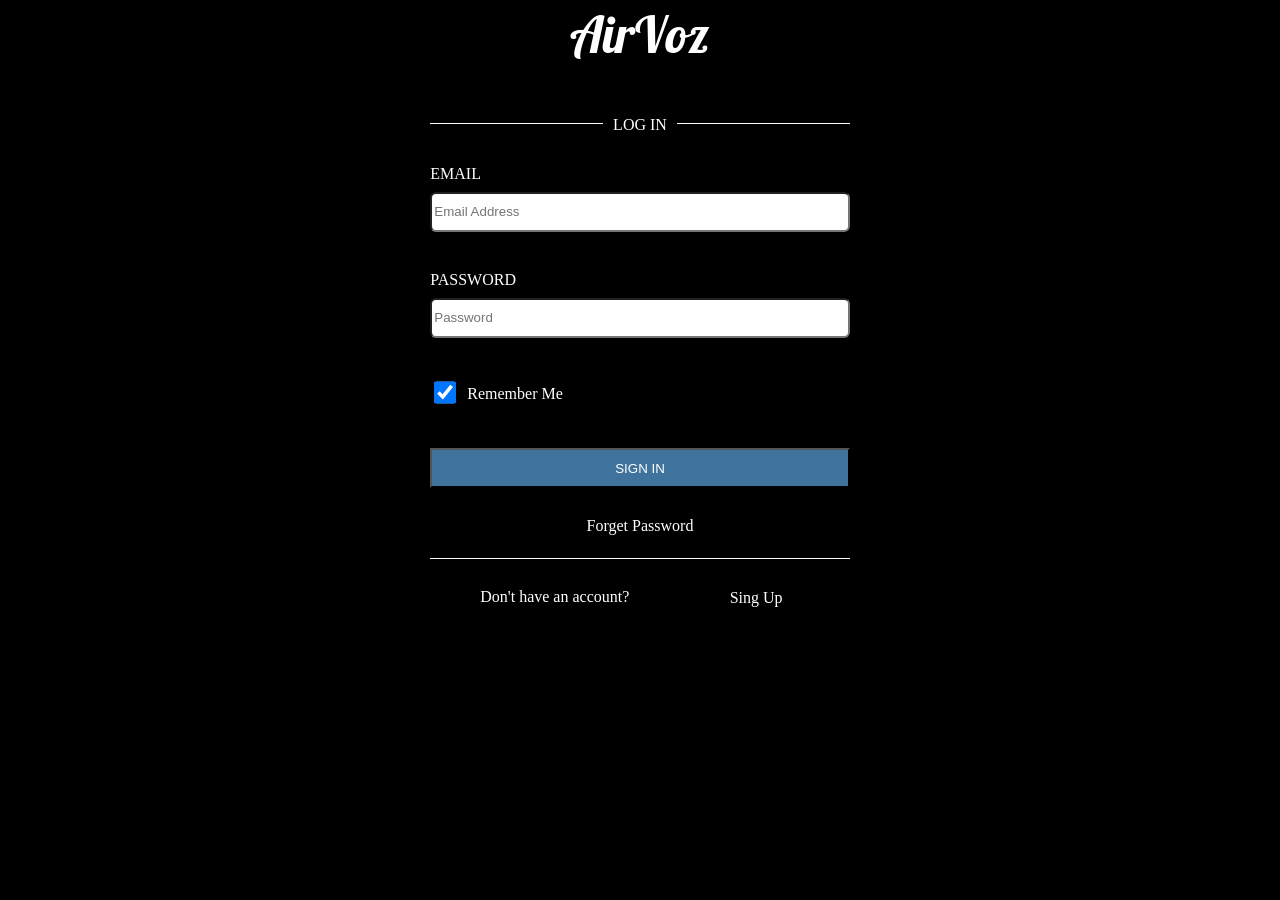
<file: logIn.html>
<!DOCTYPE html>
<html>
<head>
	<title>AirVoz</title>
	<meta charset="utf-8">
   <meta name="viewport" content="width=device-width, initial-scale=1.0, user-scalable=0">
	<link href='https://fonts.googleapis.com/css?family=Lobster|Bangers' rel='stylesheet' type='text/css'>
	<!-- external CSS link -->
	<link rel="stylesheet" href="Sass/reset.css">
	<link rel="stylesheet" href="Sass/style.css">

</head>
<body class="LogInPage">
	  <div class="container">
	    <header>
	  	<h1>AirVoz</h1>
	  	<h2><span>LOG IN</span></h2>
	  	
	  	</header>
	  </div>
	  <form class="boxes" id="" method="POST" action="" target="">
	    <label for="email">EMAIL</label>
	  	<input type="email" name="email" placeholder="Email Address" value="" id="email">
	  	</input>
	  	<label for="password">PASSWORD</label>
	  	<input type="password" name="password" placeholder="Password" value="" id="passWord">	
	  	</input>	
	<div>	
	  		
		<input type="checkbox" id="checkbox-rememberme" checked=""><label class="checkBox">Remember Me</label> </input>	

		<input type="submit" value="SIGN IN" > </input>
	</div>
	<a class="SignIn" href=""> Forget Password</a>
	
	<div class="newAccount">
    <p> Don't have an account? </p> 
    <a href="SignUp.html"> Sing Up</a>
    </div>	
    </form>
	
<script type="text/javascript" src="js/jquery.js"></script>
<script src="js/owlCarouselPlugin/owl.carousel.js"></script>
<script type="text/javascript" src="js/fancyBoxPlugin/jquery.fancybox.pack.js"></script>
<script src="js/calendarPlugin/jquery-ui.js"></script>
<script type="text/javascript" src="js/index.js"></script>
</body>
</html>
</file>
<file: Sass/style.css>
/*
Project Name: AirVoz
Client: GPMEC
Author: Maryam Sarabian
*/
/******************************************
Variables
*******************************************/
/******************************************
/* SETUP
/*******************************************/
/* Box Model Hack */
* {
  -moz-box-sizing: border-box;
  /* Firexfox */
  -webkit-box-sizing: border-box;
  /* Safari/Chrome/iOS/Android */
  box-sizing: border-box;
  /* IE */ }

/* Clear fix hack */
.clearfix:after {
  content: ".";
  display: block;
  clear: both;
  visibility: hidden;
  line-height: 0;
  height: 0; }

.clear {
  clear: both; }

.alignright {
  float: right;
  padding: 0 0 10px 10px;
  /* note the padding around a right floated image */ }

.alignleft {
  float: left;
  padding: 0 10px 10px 0;
  /* note the padding around a left floated image */ }

/******************************************
/* BASE STYLES
/*******************************************/
a {
  text-decoration: none; }

a:hover {
  text-decoration: underline; }

/******************************************
/* LAYOUT
/*******************************************/
/* Center the container */
.container {
  margin: 0 auto;
  width: 100%; }

/****************************
/*Header styles
***************************/
.mainHeader {
  background: #3F739E;
  padding: 0.8%;
  color: white;
  position: fixed;
  width: 100%;
  z-index: 1;
  opacity: 0.9; }
  .mainHeader h1 {
    font-family: "Lobster", cursive;
    font-size: 50px;
    text-align: center;
    width: 33.3%;
    float: left; }
  .mainHeader .hamburger:before {
    content: '\2630';
    cursor: pointer;
    font-size: 25px;
    margin-top: -2%;
    width: 20px;
    padding-right: 4%; }
  .mainHeader .menu {
    width: 33.3%;
    float: left;
    padding-left: 4%;
    margin-top: 1%; }
  .mainHeader a {
    color: white;
    text-decoration: none; }
  .mainHeader .Menu1 {
    margin-left: 20px; }
  .mainHeader .Login {
    text-align: right;
    width: 33.3%;
    float: left;
    margin-top: 20px; }
  .mainHeader li {
    display: inline;
    padding-right: 20px; }
  .mainHeader button {
    background-color: black;
    border: solid 1px blue; }

/**********************
Hamberger menu styles
*************************/
#navigator {
  width: 250px;
  height: 100%;
  position: fixed;
  top: 0;
  left: -250px;
  background: rgba(52, 152, 219, 0.7);
  float: left;
  z-index: 10; }

#nav {
  width: 250px;
  height: auto;
  display: block;
  margin: 0;
  padding: 0; }

.nav_tab {
  width: 250px;
  height: 50px;
  display: block; }

.nav_tab a p {
  color: rgba(255, 255, 255, 0.8);
  font-size: 22px;
  text-shadow: 1px 1px 5px rgba(0, 0, 0, 0.9);
  padding: 15px 0;
  text-align: center;
  transition: 0.35s ease;
  -webkit-transition: 0.35s ease;
  -moz-transition: 0.35s ease; }

.nav_tab a p:hover {
  background: rgba(255, 255, 255, 0.9);
  color: black;
  letter-spacing: 2px;
  transition: 0.35s ease;
  -webkit-transition: 0.35s ease;
  -moz-transition: 0.35s ease; }

.menu-icon {
  width: 150px;
  height: 35px;
  position: fixed;
  top: 0;
  left: 0px;
  margin: 10px;
  z-index: 10;
  padding-top: 5px; }

.menu-text {
  width: 50px;
  height: 35px;
  font-size: 23px;
  color: white;
  display: block;
  position: fixed;
  top: 0;
  left: 50px;
  margin-top: 18px;
  margin-left: 10px;
  z-index: 9; }

.menu-icon div {
  width: 35px;
  height: 5px;
  background: white;
  margin: 4px;
  padding-left: 30px;
  transition: all 0.35s;
  border-radius: 2px; }

.on .line_one {
  transform: rotate(45deg) translate(7px, 7px); }

.on .line_two {
  opacity: 0; }

.on .line_three {
  transform: rotate(-45deg) translate(7px, -7px); }

/****************************
owl carousel styles
*****************************/
#owl-demo2 .owl-buttons {
  display: none; }

#owl-demo .item1, #owl-demo .item2, #owl-demo .item3, #owl-demo2 .item1, #owl-demo2 .item2, #owl-demo2 .item3 {
  background-size: cover;
  width: 100%;
  height: 550px; }
#owl-demo .wrapper, #owl-demo2 .wrapper {
  padding: 13rem 0;
  height: 550px;
  width: 100%;
  background: rgba(0, 0, 0, 0.5); }
#owl-demo .info, #owl-demo2 .info {
  float: right;
  width: 50%;
  font-family: sans-serif;
  color: #f1f1f1;
  line-height: 1.7;
  font-weight: bold;
  margin-right: 25%; }
  #owl-demo .info a, #owl-demo2 .info a {
    color: white; }
#owl-demo h2, #owl-demo2 h2 {
  font-size: 30px; }
#owl-demo p, #owl-demo2 p {
  font-size: 22px; }
#owl-demo button, #owl-demo2 button {
  background: #3F739E;
  display: block;
  padding: 12px;
  width: 50%;
  color: white;
  margin: 20px auto;
  font-size: 18px; }

.owl-buttons {
  margin-top: -330px;
  display: block;
  animation-name: arrow-fade-out;
  cursor: pointer;
  font-size: 20px;
  clear: both; }
  .owl-buttons .owl-prev {
    float: left; }
  .owl-buttons .owl-next {
    float: right; }

.owl-buttons div {
  color: blue;
  zoom: 6;
  padding: 3px 10px;
  font-size: 52px;
  opacity: 0.5; }

.owl-theme .owl-controls .owl-buttons div {
  color: white;
  zoom: 1;
  padding: 13px;
  font-size: 22px;
  opacity: 0.5;
  width: 40px;
  height: 50px; }

/************************
Feature section
**************************/
.features {
  margin-top: 350px;
  padding: 30px;
  moz-margin-start: 300px;
  webkit-margin-start: 300px;
  margin-start: 300px;
  clear: both;
  width: 100%;
  text-align: center;
  background-size: cover;
  padding-bottom: 100px;
  height: 1200px; }
  .features h1 {
    color: white;
    background-color: black;
    border-radius: 10px;
    font-family: sans-serif;
    font-size: 20px;
    height: 40px;
    margin: 0 auto;
    padding-top: 10px;
    text-align: center;
    width: 50%;
    margin-bottom: 10px;
    margin-top: 20px; }

.box {
  height: 400px;
  overflow: hidden;
  border: 1px solid #000;
  box-shadow: 0px 0px 15px 0px #666, 0px 5px 15px 0px #000; }
  .box img {
    width: 350px;
    height: 450px; }

.cover {
  width: 100%;
  height: 100%;
  background: rgba(0, 0, 0, 0.45);
  position: relative;
  -webkit-transition: all 0.4s cubic-bezier(0.99, 0.99, 0, 0.61);
  -moz-transition: all 0.4s cubic-bezier(0.99, 0.99, 0, 0.61);
  transition: all 0.4s cubic-bezier(0.99, 0.99, 0, 0.61);
  padding: 1em;
  color: #fff;
  overflow: hidden;
  border-radius: 30px;
  border: 2px solid pattern-grid-dark;
  text-shadow: 1px 1px 0px #000; }

.title {
  font-size: 20px;
  font-style: italic;
  padding-top: 130px;
  text-align: center;
  font-family: sans-serif; }

.box:hover .top {
  -webkit-transition: all 0.7s cubic-bezier(0.99, 0.99, 0, 0.61);
  top: 0px; }

.top {
  top: -453px; }

.floatLeft1 {
  float: left;
  clear: both;
  margin-left: 10%;
  margin-top: 50px;
  border-radius: 30px; }

.floatLeft2 {
  float: left;
  clear: both;
  margin-left: 10%;
  margin-top: 50px;
  border-radius: 30px; }

.floatRight1 {
  float: right;
  margin-right: 10%;
  margin-top: 50px;
  border-radius: 30px;
  width: 352px; }

.floatRight2 {
  float: right;
  margin-right: 10%;
  margin-top: 50px;
  border-radius: 30px; }

/****************************
hidden div styles(fancy box styles)
*********************************/
.hiddenDiv {
  display: none;
  width: 1000px;
  height: 820px;
  background-image: url("../IMAGE/fancyBoxBackground.gif");
  background-size: cover;
  background-position: cover; }
  .hiddenDiv img {
    width: 360px;
    height: 600px;
    float: right;
    margin-top: 10px;
    margin-right: 20px; }
  .hiddenDiv h1 {
    font-size: 24px;
    margin-bottom: 20px;
    margin-top: -100px; }
  .hiddenDiv .featureHiddenNote {
    float: left;
    width: 605px;
    margin-top: 300px;
    margin-left: 15px;
    font-size: 20px;
    font-family: sans-serif;
    color: white;
    text-align: left;
    line-height: 1.7; }

/**********************************
Mentioned in social media section
**********************************/
.options {
  margin-top: 50px;
  margin-bottom: 50px;
  width: 100%; }
  .options div {
    width: 30%;
    background-color: black;
    color: white;
    height: 60px;
    text-align: center;
    padding-top: 1.5%;
    margin: 0 auto;
    font-family: sans-serif;
    font-size: 20px;
    border-radius: 10px; }

.useCase {
  height: 300px;
  padding: 2px;
  margin-top: 50px; }

.usecase-wrapper {
  margin: 0 auto;
  width: 85%; }

.faceBook, .instagram, .twitter {
  float: left;
  width: 33.3%; }
  .faceBook img, .instagram img, .twitter img {
    margin-left: 20%;
    border: 2px solid gray;
    border-radius: 20px; }
  .faceBook a, .instagram a, .twitter a {
    padding: 5px; }

.twitter :nth-child(2), .instagram :nth-child(2), .faceBook :nth-child(2) {
  display: none; }

#twitterUseCase, #faceBookUseCase, #instagramUseCase {
  height: 90%;
  width: 84%;
  margin-left: 30px; }

#twitterClick img, #instagramClick img, #faceBookClick img {
  height: 120px;
  width: 120px;
  margin-left: 33%;
  margin-top: -15px; }

/*******************
styles after opening the menu 
*********************/
#useCaseAfterExpandingMenu {
  height: 400px; }

#featuresAfterexpand {
  height: 1100px; }

#test {
  position: relative;
  padding-left: 250px; }

#test2 {
  padding-left: -250px; }

/*****************************
Log In page styles
*******************************/
.LogInPage {
  background: black;
  color: white;
  padding: 0.8%; }
  .LogInPage h1 {
    font-family: "Lobster", cursive;
    font-size: 50px;
    text-align: center;
    padding-bottom: 5%;
    margin: 0 auto;
    width: 33.3%;
    border-bottom: 1px solid white; }
  .LogInPage h2 {
    width: 100%;
    text-align: center;
    line-height: 0.1em;
    margin: 0 auto; }
  .LogInPage h2 span {
    padding: 0 10px;
    background: black; }
  .LogInPage .boxes {
    margin: 40px auto 0 auto;
    width: 33.3%; }
  .LogInPage #checkbox-rememberme {
    width: 22px;
    height: 23px;
    color: blue; }
  .LogInPage button {
    display: block;
    width: 100%;
    margin: 50px 0;
    height: 40px;
    border-radius: 6px;
    background: #3F739E;
    color: white; }
  .LogInPage a {
    text-decoration: none;
    color: white; }
  .LogInPage input[type="submit"] {
    width: 100%;
    height: 40px;
    background-color: #3F739E;
    color: white;
    margin: 30px auto;
    display: block; }
  .LogInPage .SignIn {
    padding-bottom: 24px;
    border-bottom: 1px white solid;
    display: block;
    text-align: center; }

.checkBox {
  display: inline-block;
  position: relative;
  padding-left: 8px;
  margin-bottom: 12px;
  line-height: 24px;
  vertical-align: middle;
  cursor: pointer; }

#email, #passWord, #userName, #datepicker, #confirmPassWord {
  width: 100%;
  height: 40px;
  margin: 10px auto 40px auto;
  border-radius: 6px; }

.newAccount {
  margin: 0 auto; }
  .newAccount p {
    margin-top: 30px;
    margin-left: 50px; }
  .newAccount a {
    text-decoration: none;
    display: block;
    width: 150px;
    margin-top: -15px;
    float: right;
    margin-right: -30px; }

 /*header.mainHeader:after {
    content: "";
    position: absolute;
    z-index: 1000;
    border-right: 100vw solid #3F739E;
 top: 70px;
 border-bottom: 40px solid transparent;
  left: 0;
}*/
/*******************
Legal Page
*********************/
.legal {
  position: relative;
  top: 100px;
  text-align: center;
  padding-left: 40px;
  font-family: sans-serif; }
  .legal a {
    text-decoration: none;
    color: black;
    width: 30%;
    height: 60px;
    margin: 20px 2px;
    font-size: 20px;
    background: gray;
    border: 1 px solid gray;
    display: block;
    padding: 12px;
    float: left; }
  .legal h1 {
    font-size: 100px; }
  .legal h2 {
    text-align: left;
    font-size: 35px;
    clear: both; }
  .legal article {
    padding: 20px 0;
    text-align: left;
    font-size: 20px;
    line-height: 30px; }
  .legal h1, .legal h2 {
    text-transform: uppercase; }
  .legal ul, .legal ol {
    text-align: left;
    font-size: 19px;
    line-height: 30px;
    padding-left: 60px;
    line-height: 20px; }
  .legal article {
    line-height: 25px; }
  .legal ul {
    list-style-type: disc; }
  .legal ol {
    list-style-type: decimal; }
    .legal ol .lowerRoman {
      list-style-type: lower-roman; }
    .legal ol .upperAlpha {
      list-style-type: upper-alpha; }
  .legal p {
    text-align: left;
    margin-left: 20px; }
  .legal .selectedLink {
    background: black;
    color: white; }

.color {
  background: #ccddff; }

.legalButtons {
  margin: 0 auto;
  width: 70%; }

#legalPage {
  margin-top: 200px; }

/************************
SignUp Page Styles
************************/
.signUpHeader h1 {
  margin-left: 35%; }

.signUpTitle {
  color: #3F739E;
  font-family: sans-serif;
  position: relative;
  top: 100px;
  font-size: 30px;
  text-align: center; }

.signUpimage {
  background-image: url("../IMAGE/sign-up.jpg") left top no-repeat;
  height: 235px;
  width: 212px;
  margin-left: -55%; }

.SignUpPage {
  background-color: white;
  color: black; }

#submitSignupPage {
  display: none; }

#error {
  color: red;
  margin-left: 104px; }

/******************************
About Us Page
********************************/
.aboutCompany {
  height: 700px;
  background-image: url("../IMAGE/aboutUsbackGround.jpg");
  background-size: cover; }
  .aboutCompany h1 {
    position: relative;
    top: 50%;
    padding-left: 30%;
    color: white;
    font-size: 5em;
    font-family: sans-serif; }

.aboutUsWrapper {
  height: 700px;
  opacity: 0.9; }

.aboutUsNote {
  width: 70%;
  font-size: 20px;
  background: black;
  color: white;
  position: relative;
  font-family: sans-serif;
  line-height: 1.4;
  position: relative;
  bottom: 100px;
  margin-left: 15%;
  padding: 5%; }

/************************
footer styles
*************************/
.footerDesign {
  background-color: #8c8c8c;
  height: 200px;
  margin-top: 50px; }
  .footerDesign ul {
    padding-top: 90px; }
  .footerDesign li {
    display: inline;
    margin-left: 5%; }
  .footerDesign a {
    color: black; }

.logo, .footerDownload {
  margin-top: -10px; }
  .logo li, .footerDownload li {
    margin-left: 5%; }

.footerDownload ul {
  margin-left: 35%; }
.footerDownload img {
  width: 100px;
  height: 30px; }

.footerImg {
  width: 40px; }

.footerDownload, .footerNote, .logo {
  width: 33.3%;
  float: left; }

/*********************
Media query
************************/
@media screen and (min-width: 769px) and (max-width: 1100px) {
  .aboutCompany h1 {
    position: relative;
    top: 50%;
    padding-left: 30%;
    color: white;
    font-size: 3em; }

  .box {
    width: 270px;
    height: 370px; }
    .box img {
      width: 270px;
      height: 370px; }

  .features {
    height: 1000px; }
    .features h1 {
      font-size: 15px;
      height: 50px; }

  .top {
    top: -373px; }

  .newAccount p {
    display: none; }
  .newAccount a {
    display: block;
    text-align: center;
    width: 100%;
    margin-top: 20px;
    float: none;
    margin-right: 0; }

  .hiddenDiv {
    width: 500px;
    height: 550px; }
    .hiddenDiv img {
      width: 200px;
      height: 400px;
      margin-top: 20px;
      margin-right: 20px; }
    .hiddenDiv h1 {
      font-size: 20px;
      margin-bottom: 10px;
      margin-top: 20px;
      margin-left: 5px; }
    .hiddenDiv .featureHiddenNote {
      float: left;
      width: 40%;
      margin-top: 0px;
      margin-left: 5px;
      font-size: 14px;
      text-align: left;
      line-height: 1.3; } }
@media screen and (min-width: 320px) and (max-width: 768px) {
  body, p, h2 {
    font-size: 14px; }

  .title {
    padding-top: 80%;
    font-size: 20px; }

  .hiddenDiv img {
    width: 200px;
    height: 300px; }

  .Login {
    display: none; }

  .mainHeader {
    height: 50px; }
    .mainHeader h1 {
      font-size: 25px;
      padding-top: 10px; }

  #owl-demo h2, #owl-demo p, #owl-demo2 h2, #owl-demo2 p {
    font-size: 18px;
    font-weight: none; }
  #owl-demo .item, #owl-demo2 .item {
    background-size: cover;
    width: 100%;
    padding: 13rem 0;
    height: 550px; }
    #owl-demo .item .info, #owl-demo2 .item .info {
      width: 100%;
      padding-left: 0;
      line-height: 1.3; }
    #owl-demo .item button, #owl-demo2 .item button {
      padding: 10px;
      width: 100%;
      font-size: 13px; }

  .owl-theme .owl-controls .owl-buttons div {
    display: none; }

  .box {
    width: 310px;
    height: 560px; }
    .box img {
      height: 560px;
      width: 310px; }

  .features {
    height: 2800px; }
    .features h1 {
      font-size: 15px;
      height: 65px;
      padding: 10px; }

  .useCase {
    display: none; }

  .top {
    top: -563px; }

  .footerNote {
    display: none; }

  .footerDownload {
    display: none; }

  .newAccount p {
    display: none; }
  .newAccount a {
    display: block;
    text-align: center;
    width: 100%;
    margin-top: 20px;
    float: none;
    margin-right: 0; }

  .legal {
    padding-left: 10px; }
    .legal article {
      font-size: 15px;
      line-height: 1.2; }
    .legal a {
      font-size: 13px;
      height: 60px;
      padding-top: 13px; }
    .legal h2, .legal h1 {
      font-size: 18px; }
    .legal ul, .legal ol {
      padding-left: 5px; }
      .legal ul li, .legal ol li {
        font-size: 15px; }

  .logo {
    float: none;
    width: 100%;
    text-align: center; }

  .aboutCompany h1 {
    font-size: 2.5em;
    padding-left: 17%; }

  .menu-text {
    display: none; }

  #owl-demo button, #owl-demo2 button {
    padding: 5px;
    width: 40%;
    margin: 10px auto;
    font-size: 14px; }

  .hiddenDiv {
    width: 300px;
    height: 400px; }
    .hiddenDiv img {
      width: 120px;
      height: 300px;
      margin-top: 10px;
      margin-right: 20px; }
    .hiddenDiv h1 {
      font-size: 20px;
      margin-bottom: 10px;
      margin-top: 20px;
      margin-left: 5px; }
    .hiddenDiv .featureHiddenNote {
      float: left;
      width: 50%;
      margin-top: 0px;
      margin-left: 5px;
      font-size: 14px;
      text-align: left;
      line-height: 1.3; }

  .floatLeft1, .floatLeft2, .floatRight1, .floatRight2 {
    float: none;
    margin: 30px auto; }

  #owl-demo .item1, #owl-demo .item2, #owl-demo .item3, #owl-demo2 .item1, #owl-demo2 .item2, #owl-demo2 .item3 {
    background-size: 100% 100%; }

  #owl-demo .info, #owl-demo2 .info {
    width: 95%;
    margin-right: 0; }

  .LogInPage h1 {
    font-size: 30px; } }
@media only screen and (max-width: 320px) {
  .menu-text {
    display: none; }

  body, p, h2, a {
    font-size: 13px; }

  #owl-demo button, #owl-demo2 button {
    padding: 5px;
    width: 40%;
    margin: 10px auto;
    font-size: 14px; }

  .Login {
    display: none; }

  .mainHeader {
    height: 50px; }
    .mainHeader h1 {
      font-size: 20px; }

  #owl-demo h2, #owl-demo p, #owl-demo2 h2, #owl-demo2 p {
    font-size: 14px;
    font-weight: none; }
  #owl-demo .item, #owl-demo2 .item {
    background-size: cover;
    width: 100%;
    padding: 13rem 0;
    height: 550px; }
    #owl-demo .item .info, #owl-demo2 .item .info {
      width: 100%;
      padding-left: 0;
      line-height: 1.3; }
    #owl-demo .item button, #owl-demo2 .item button {
      padding: 10px;
      width: 100%;
      font-size: 13px; }

  .owl-theme .owl-controls .owl-buttons div {
    display: none; }

  .box {
    width: 80%;
    height: 250px; }
    .box img {
      width: 80%;
      height: 270px; }

  .features {
    height: 1500px; }
    .features h1 {
      font-size: 15px;
      height: 80px; }

  .floatLeft1, .floatLeft2, .floatRight1, .floatRight2 {
    margin: 30px auto;
    float: none; }

  .top {
    top: -272px; }

  .footerNote, .footerDownload, .useCase {
    display: none; }

  .logo {
    width: 90%;
    text-align: center; }

  .newAccount p {
    display: none; }
  .newAccount a {
    display: block;
    text-align: center;
    width: 100%;
    margin-top: 20px;
    float: none;
    margin-right: 0; }

  .legal a {
    font-size: 11px;
    height: 60px; }
  .legal h2, .legal h1 {
    font-size: 25px; } }

/*# sourceMappingURL=style.css.map */
</file>
